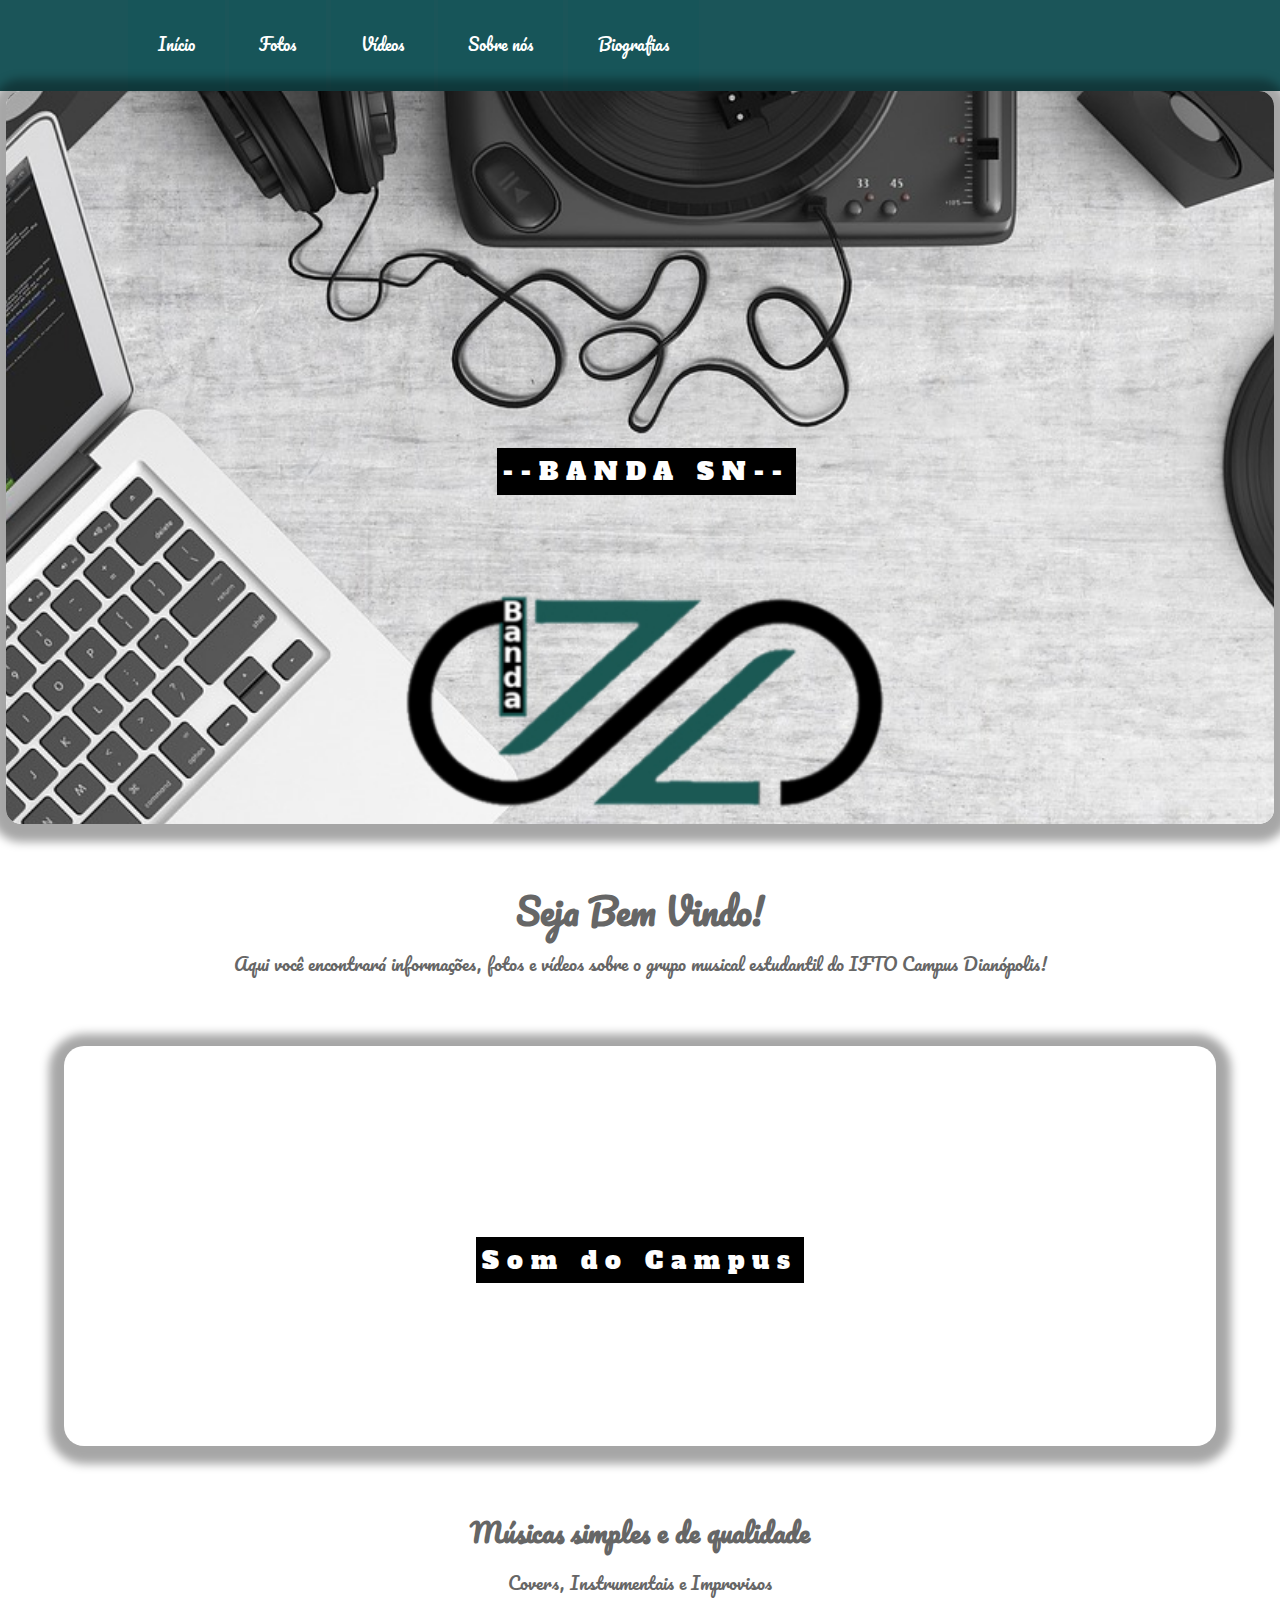
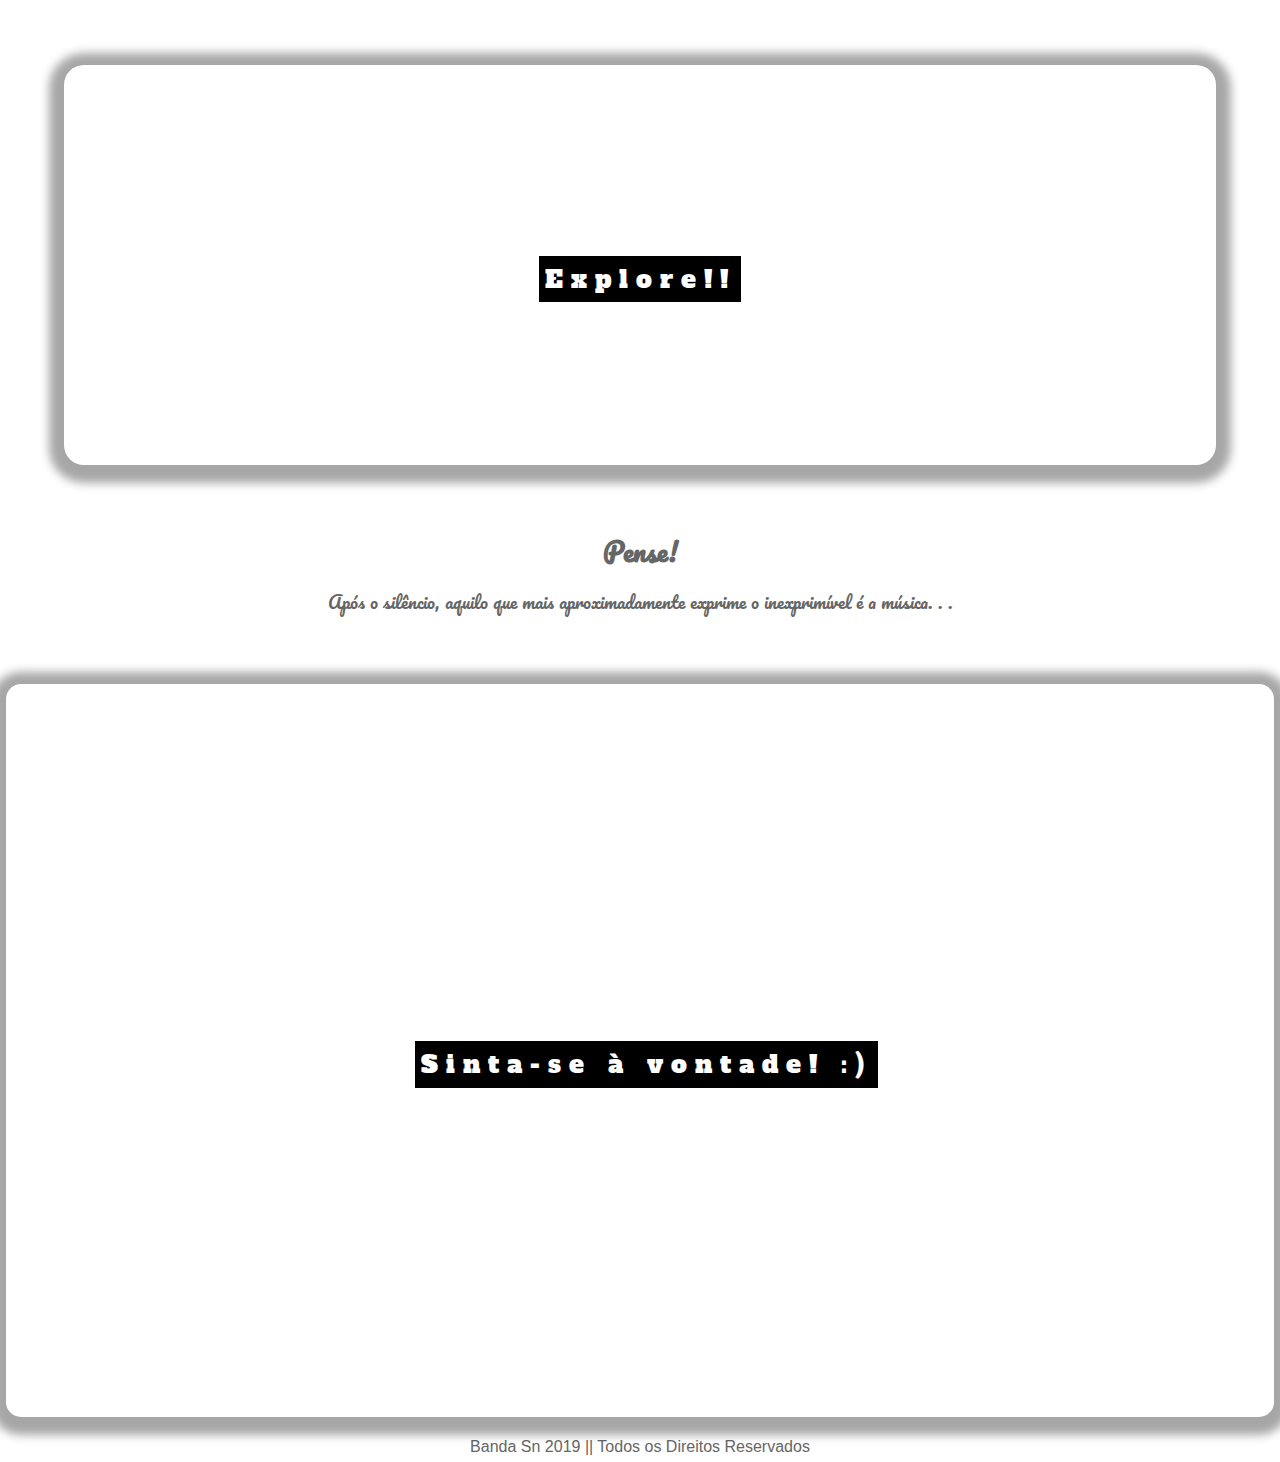
<file: index.html>
<!DOCTYPE html>
<html lang="pt-br">
	<head>
	  	<meta charset="utf-8">
	  	<meta name="viewport" content="width=device-width, initial-scale=1, user-scalable=no">
	  	<meta name="author" content="Yan Telles , Messias Sousa">
	  	<meta name="description" content="Grupo musical do IFTO Campus Dianópolis.">
		<meta name="keywords" content="banda , ifto , música, banda estudantil">
		<link rel="icon" href="assets/img/logoSN.png">
	  	<title>Banda SN</title>
	  	<link rel="stylesheet" href="assets/css/style.css">
	  	<link rel="stylesheet" href="assets/css/all.css">
	</head>


	<body>

		<nav>
			<div class="toggle">
                <i class="fas fa-bars menu"></i>
			</div>
			<ul class="hidden-menu">
				<li><a href="index.html">Início</a></li>
				<li><a href="fotos.html">Fotos</a></li>
				<li><a href="videos.html">Vídeos</a></li>
				<li><a href="sobre.html">Sobre nós</a></li>
				<li><a href="biografia.html">Biografias</a></li>
			</ul>
		</nav>
<!------------------------------------------------------------------------------------------------------------->
		
		<div class="pimg1">
			<div class="ptext">
				<span class="border trans">
					--BANDA SN--
				</span>
			</div>
		</div>

		<section class="section section-light">
		    <h1>Seja Bem Vindo!</h1>
			    <p>
			      Aqui você encontrará informações, fotos e vídeos sobre o grupo musical estudantil do IFTO Campus Dianópolis!
			    </p>
		</section>

		<div class="pimg2">
		    <div class="ptext">
			    <span class="border trans">
			        Som do Campus
			    </span>
		    </div>
		</div>

		<section class="section section-light">
			<h2>Músicas simples e de qualidade</h2>
			<p> Covers, Instrumentais e Improvisos</p>
		</section>

		<div class="pimg3">
		    <div class="ptext">
			    <span class="border trans">
			        Explore!!
			    </span>
		    </div>
		</div>

		<section class="section section-light">
			<h2>Pense!</h2>
			<p>Após o silêncio, aquilo que mais aproximadamente
			 exprime o inexprimível é a música. . .</p>
		</section>

		<div class="pimg1">
		    <div class="ptext">
		    	<span class="border">
		        	Sinta-se à vontade! :)
		      	</span>
		    </div>
		</div>

	  	<footer>
			<p>Banda Sn 2019 || Todos os Direitos Reservados<p>
	  	</footer>
	</body>
	<script src="assets/js/script.js"></script>
</html>
</file>
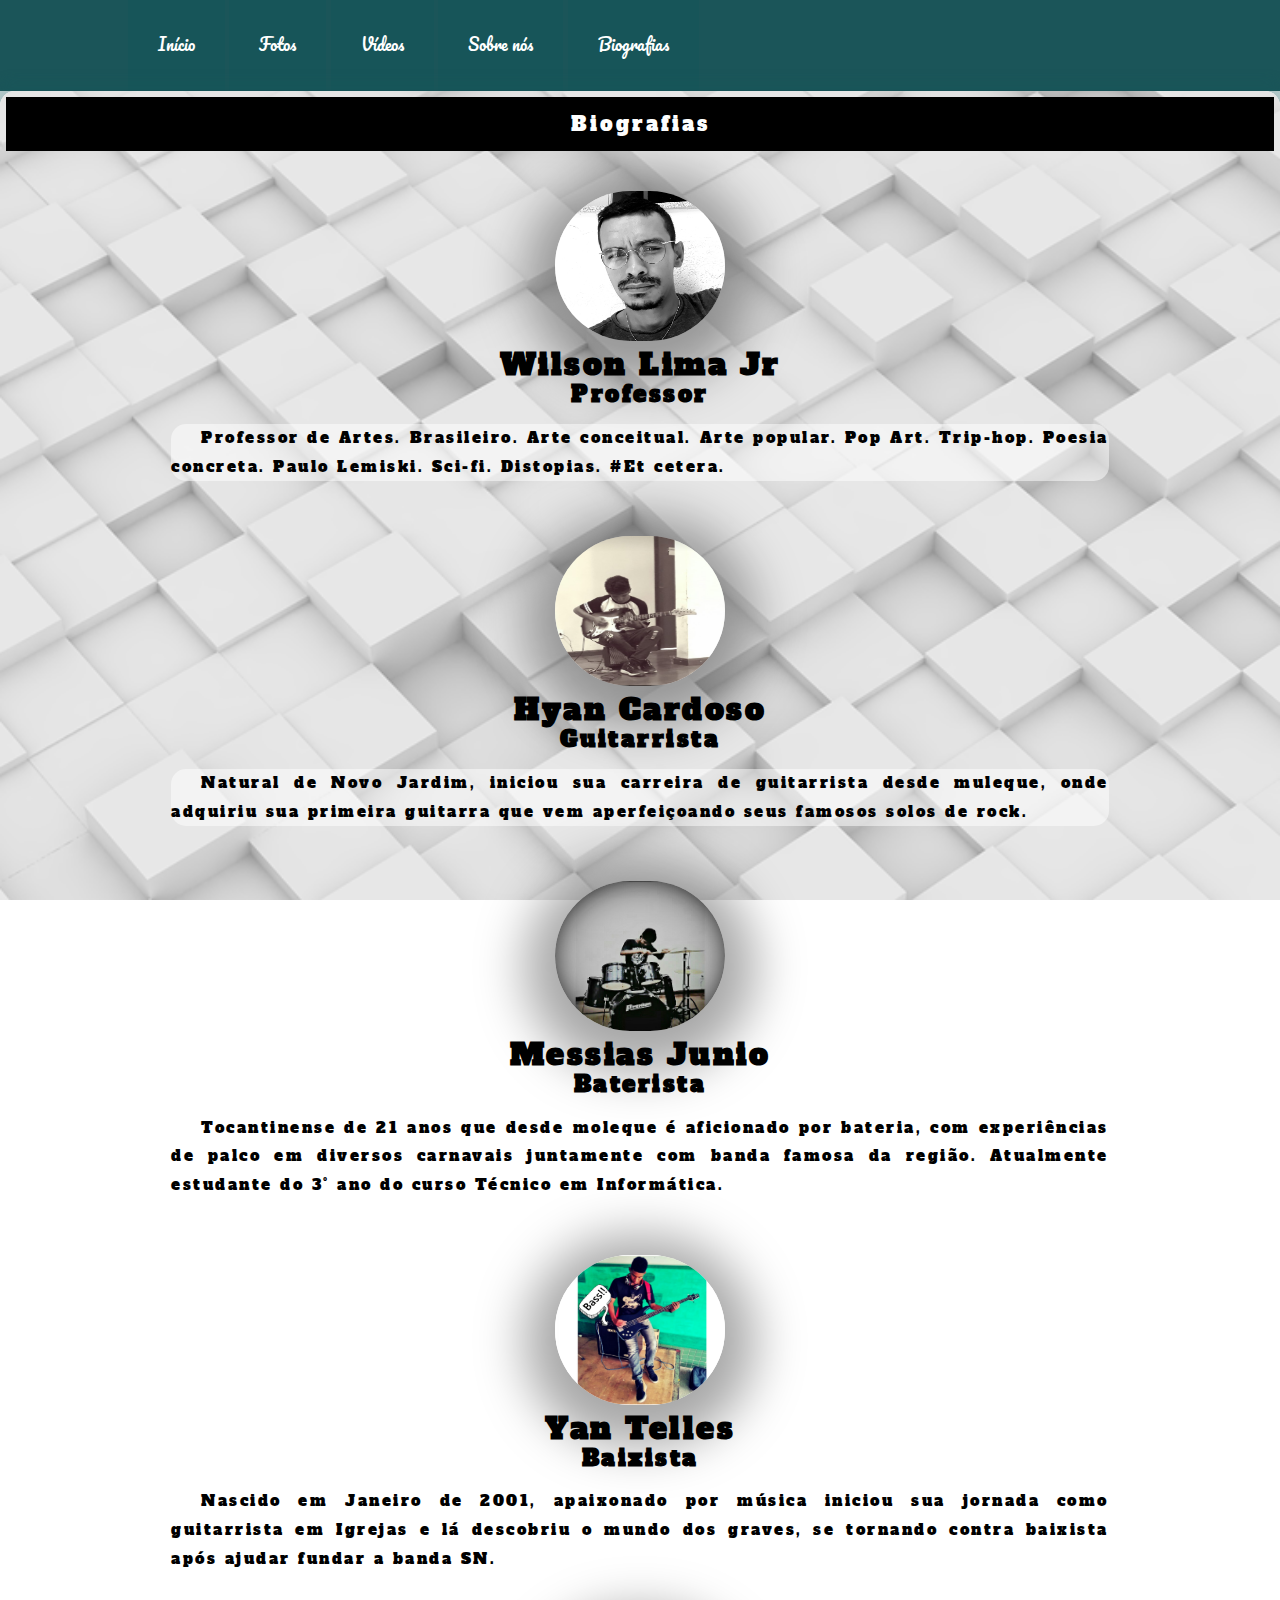
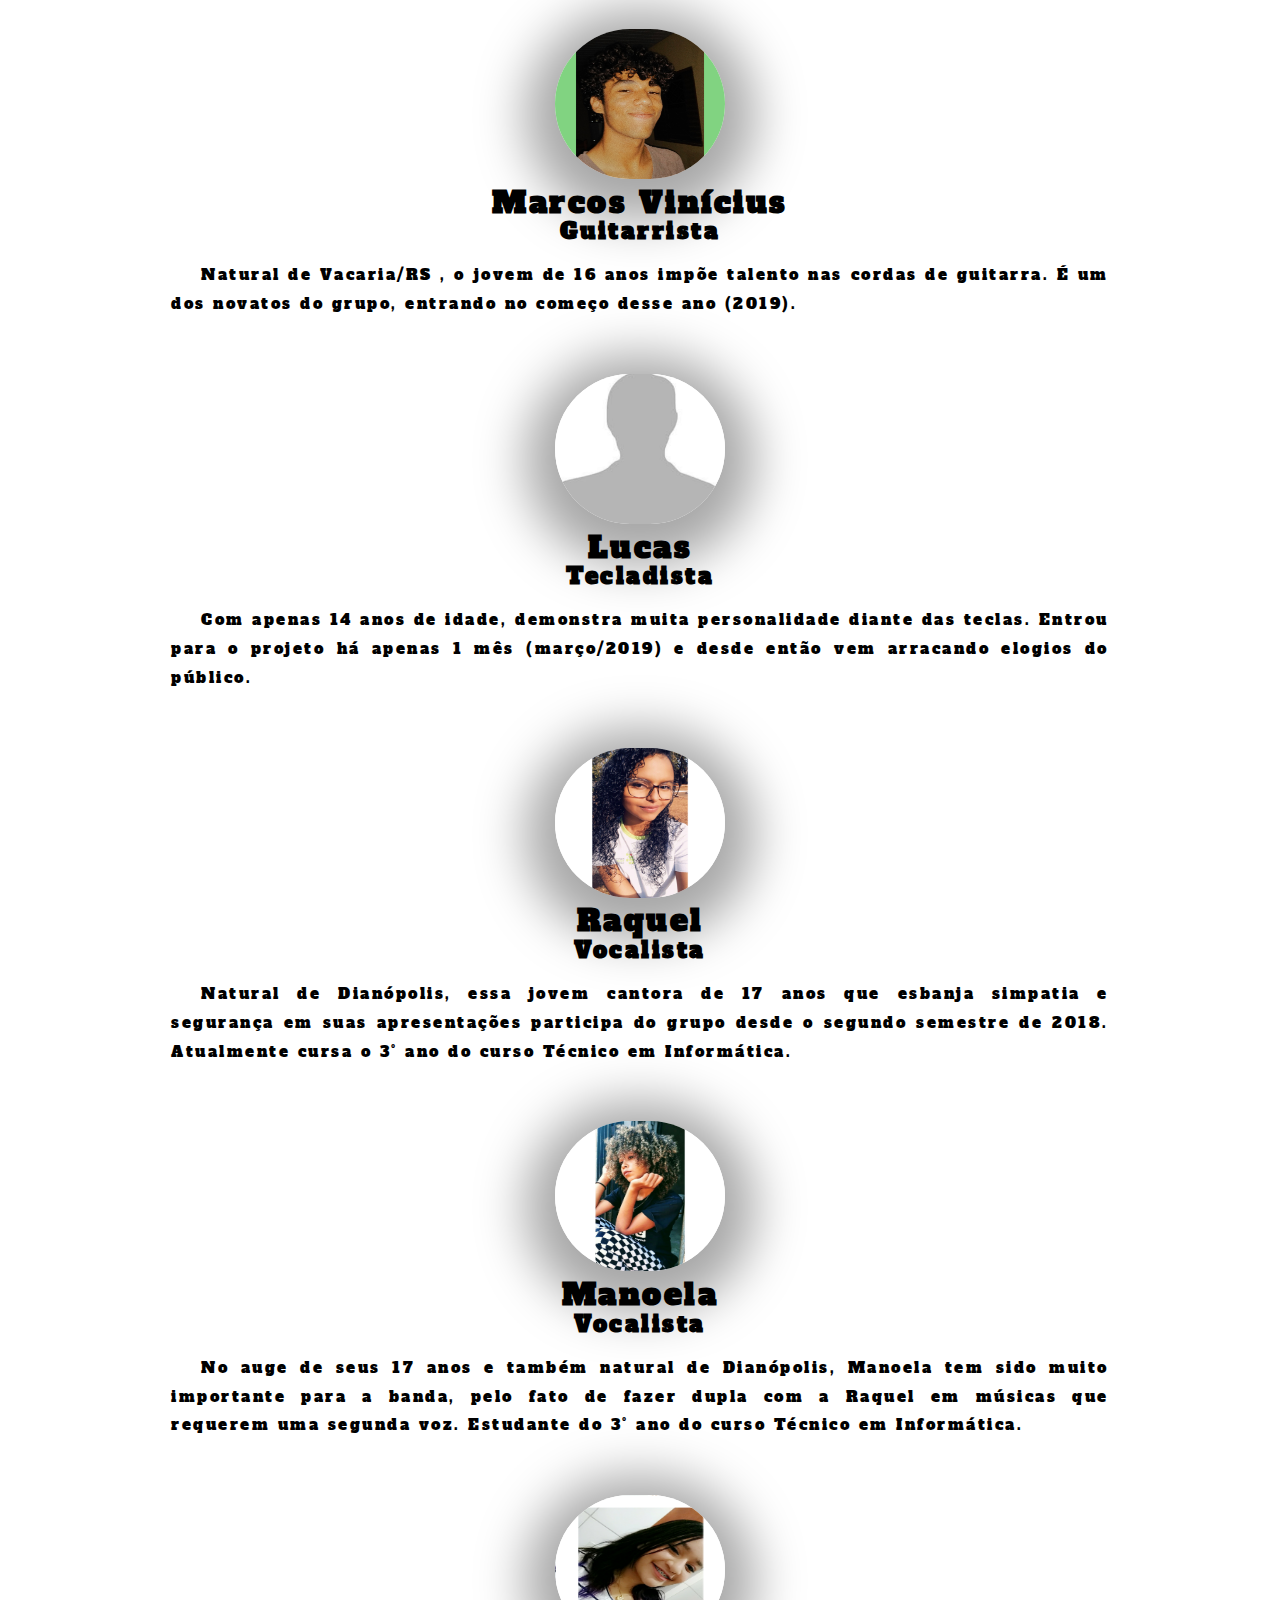
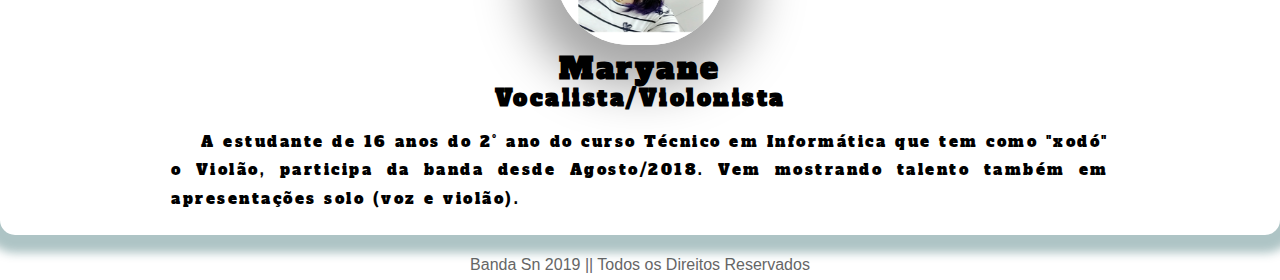
<file: biografia.html>
<!DOCTYPE html>
<html lang="pt-br">
	<head>
	  	<meta charset="utf-8">
	  	<meta name="viewport" content="width=device-width, initial-scale=1, user-scalable=no">
	  	<meta name="author" content="Yan Telles , Messias Sousa">
	  	<meta name="description" content="Grupo musical do IFTO Campus Dianópolis.">
		<meta name="keywords" content="banda , ifto , música, banda estudantil">
		<link rel="icon" href="assets/img/logoSN.png">
	  	<title>Banda SN</title>
	  	<link rel="stylesheet" href="assets/css/biografia.css">
	  	<link rel="stylesheet" href="assets/css/all.css">
    </head>
    <body>
        <nav>
			<div class="toggle">
                <i class="fas fa-bars menu"></i>
			</div>
			<ul class="hidden-menu">
				<li><a href="index.html">Início</a></li>
				<li><a href="fotos.html">Fotos</a></li>
				<li><a href="videos.html">Vídeos</a></li>
				<li><a href="sobre.html">Sobre nós</a></li>
				<li><a href="biografia.html">Biografias</a></li>
			</ul>
		</nav>

        <div class="pimg1">
			<div class="ptext">
				<span class="border trans">
					Biografias
                </span>
				
				<div class="ptext_bio" >
		<!--------------------------------------Wilsom-------------------------------------------------->

					<img  src="assets/img/wilson.jpg" >

					<h1>
						Wilson Lima Jr
					</h1>

					<h2>
						Professor
					</h2>

					<p>
						 Professor de Artes. Brasileiro. Arte conceitual. Arte popular. Pop Art. Trip-hop. 
						 Poesia concreta. Paulo Lemiski. Sci-fi. Distopias. #Et cetera.  
					</p>



		<!--------------------------------------Hyan-------------------------------------------------->

					<img  src="assets/img/hyan.jpg" >

					<h1>
						Hyan Cardoso
					</h1>

					<h2>
						Guitarrista
					</h2>

					<p>
						Natural de Novo Jardim, iniciou sua carreira de guitarrista desde muleque,
						onde adquiriu sua primeira guitarra que vem aperfeiçoando seus famosos 
						solos de rock. 
					</p>
		<!--------------------------------------Messias-------------------------------------------------->
				    <img  src="assets/img/messias.jpg" >
					<h1>
						Messias Junio
					</h1>

					<h2>
						Baterista
					</h2>
					
					<p>
						 Tocantinense de 21 anos que desde moleque é aficionado por bateria, com
						 experiências de palco em diversos carnavais juntamente com banda famosa
						 da região. Atualmente estudante
						 do 3° ano do curso Técnico em Informática. 
					</p>
		<!--------------------------------------Yan-------------------------------------------------->
					<img  src="assets/img/yan.jpg" >

					<h1>
						Yan Telles
					</h1>

					 <h2>
						 Baixista
					</h2>

					<p>
			     		 Nascido em Janeiro de 2001, apaixonado por música iniciou sua jornada como
			     		 guitarrista em Igrejas e lá descobriu o mundo dos graves, se tornando contra
			     		 baixista após ajudar fundar a banda SN.
				    </p>   
        <!--------------------------------------Marcos------------------------------------------------>
				    <img src="assets/img/marcos.jpg" >
				    <h1>
						Marcos Vinícius
					</h1>

					 <h2>
						 Guitarrista
					</h2>

					<p>
			     		 Natural de Vacaria/RS , o jovem de 16 anos impõe talento nas cordas 
			     		 de guitarra. É um dos novatos do grupo, 
			     		 entrando no começo desse ano (2019). 
				    </p>   
		<!---------------------------------------Lucas------------------------------------------------------>

			    	<img src="assets/img/lucas.jpg" >
			    	 <h1>
						Lucas
					</h1>

					 <h2>
						 Tecladista
					</h2>

					<p>
			     		 Com apenas 14 anos de idade, demonstra muita personalidade diante das teclas.
			     		 Entrou para o projeto há apenas 1 mês (março/2019) e desde então vem arracando 
			     		 elogios do público. 
				    </p>   
		<!---------------------------------------Raquel------------------------------------------------------>	
		
					<img src="assets/img/raquel.jpg" >
					 <h1>
					 	Raquel
					</h1>

					<h2>
						Vocalista
				   </h2>

				    <p>
				    	Natural de Dianópolis, essa jovem cantora de 17 anos que esbanja simpatia e segurança 
				    	em suas apresentações participa do grupo desde o segundo semestre de 2018. Atualmente
				    	cursa o 3° ano do curso Técnico em Informática.
				   </p>
        <!---------------------------------------Manoela----------------------------------------------------->

                   <img src="assets/img/manoela.jpg" >
					 <h1>
					 	Manoela
					</h1>

					<h2>
						Vocalista
				   </h2>

				    <p>
				    	No auge de seus 17 anos e também natural de Dianópolis, Manoela tem sido muito importante
				    	para a banda, pelo fato de fazer dupla com a Raquel em músicas que requerem uma segunda
				    	voz. Estudante do 3° ano do curso Técnico em Informática.
				   </p>
        <!--------------------------------------Maryane------------------------------------------------------>

        		   <img src="assets/img/mary.png" >
					 <h1>
					 	Maryane
					</h1>

					<h2>
						Vocalista/Violonista
				   </h2>

				    <p>
				    	A estudante de 16 anos do 2° ano do curso Técnico em Informática que tem como "xodó" o Violão,
				        participa da banda desde Agosto/2018. Vem mostrando talento também em apresentações solo
				        (voz e violão).
        <!----------------------------------------------------------------------------------------------------->
				   </p>  
                </div>
			</div>
        </div>  
        <script src="assets/js/script.js"></script>

        <footer>
			<p>Banda Sn 2019 || Todos os Direitos Reservados<p>
	  	</footer>
	  	
    </body>
</html>
</file>
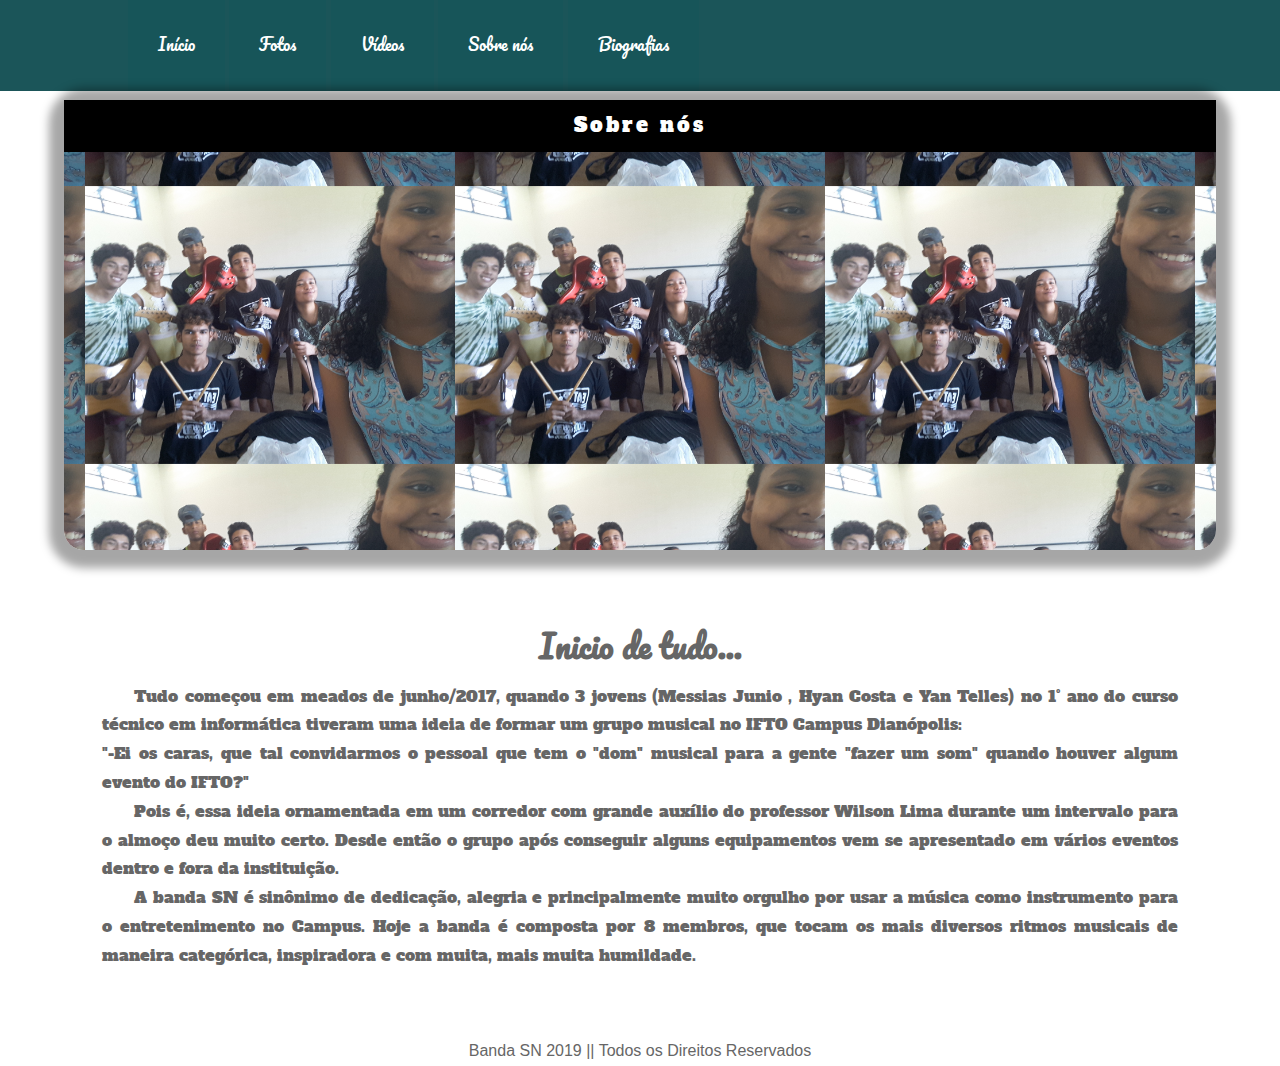
<file: sobre.html>
<!DOCTYPE html>
<html lang="pt-br">
	<head>
	  	<meta charset="utf-8">
	  	<meta name="viewport" content="width=device-width, initial-scale=1, user-scalable=no">
	  	<meta name="author" content="Yan Telles , Messias Sousa">
	  	<meta name="description" content="Grupo musical do IFTO Campus Dianópolis.">
		<meta name="keywords" content="banda , ifto , música, banda estudantil">
		<link rel="icon" href="assets/img/logoSN.png">
	  	<title>Banda SN</title>
	  	<link rel="stylesheet" href="assets/css/sobre.css">
	  	<link rel="stylesheet" href="assets/css/all.css">
    </head>
    <body>
        <nav>
			<div class="toggle">
                <i class="fas fa-bars menu"></i>
			</div>
			<ul class="hidden-menu">
				<li><a href="index.html">Início</a></li>
				<li><a href="fotos.html">Fotos</a></li>
				<li><a href="videos.html">Vídeos</a></li>
				<li><a href="sobre.html">Sobre nós</a></li>
				<li><a href="biografia.html">Biografias</a></li>
			</ul>
		</nav>
<!------------------------------------------------------------------------------------------------------------------>
        <div class="pimg1">
			<div class="ptext">
				<span class="border trans">
					Sobre nós
                </span>
			</div>
		</div>

		<section class="description">
			<h1>Inicio de tudo...</h1>

			<p> 
				Tudo começou em meados de junho/2017, quando 3 jovens (Messias Junio , Hyan Costa e Yan Telles) no 1° ano do curso técnico em informática
				tiveram uma ideia de formar um grupo musical no IFTO Campus Dianópolis: <br>
				"-Ei os caras, que tal convidarmos o pessoal que tem o "dom" musical para a gente "fazer um som" quando houver algum evento do IFTO?"
			</p>
			<p>
		      	Pois é, essa ideia ornamentada em um corredor com grande auxílio do professor Wilson Lima durante um intervalo para o almoço deu muito certo.
		   		Desde então o grupo após conseguir alguns equipamentos vem se apresentado em vários eventos dentro e fora da instituição.
			</p>
			<P>
		    	A banda SN é sinônimo de dedicação, alegria e principalmente muito orgulho por usar a música como instrumento para o entretenimento no Campus. 
		    	Hoje a banda é composta por 8 membros, que tocam os mais diversos ritmos musicais de maneira categórica, inspiradora e com muita, mais muita humildade.
		    </p>
		</section>

        <script src="assets/js/script.js"></script>
        <footer class="footer">
			<p class="p">Banda SN 2019 || Todos os Direitos Reservados<p>
	  	</footer>
    </body>
</html>
</file>
<file: assets/css/style.css>
@font-face{
    font-family: Pacifico;
    src: url(../fonts/Pacifico/Pacifico-Regular.ttf);
  }
@font-face{
    font-family: Alfa_Slab_One;
    src: url(../fonts/Alfa_Slab_One/AlfaSlabOne-Regular.ttf);
  }
  
  
  body, html{
    height:100%;
    margin:0;
    font-size:16px;
    font-family:"Lato", sans-serif;
    font-weight:400;
    line-height:1.8em;
    color:#666;
    align-items: center;
  }
  
  nav{
    width: 100%;
    background: rgb(27, 85, 89);
    position: relative;
  }
  
  ul{
    width: 80%;
    margin: 0 auto;
    padding: 0;
    transition: 0.5s top ease;
  }
  
  ul li{
    list-style: none;
    display: inline-block;
    padding: 30px;
    transition: 3s ease;
    background-color: rgb(23, 85, 89); 
  }
  
  ul li:hover{
    background: black;
    border-color: white;
  }
  
  ul li a{
    font-family: Pacifico;
    color: white;
    text-decoration: none;
  }
  
  .toggle{
    width: 100%;
    padding: 10px 20px;
    background: #000;
    text-align: right;
    box-sizing: border-box;
    color: #fff;
    font-size: 20px;
    display: none;
  }
  
  @media(max-width: 730px){
    .toggle{
      display: block;
    }
  
    ul{
      width: 100%;
    }
  
    ul li{
      display: block;
      text-align: center;
    }
      
  .hidden-menu {
    position: absolute;
    top: -450px;
  }
  }
.pimg1, .pimg2, .pimg3, .pimg4{
  position:relative;
  background-position:center;
  background-size:cover;
  background-repeat:no-repeat;
  background-attachment:fixed;
}

.pimg1{
  background-image:url(../img/image1.jpg);
  width: 98%;
  min-height:80%;
  padding: .5%;
  box-shadow: 0 3px 10px 15px rgba(0, 0, 0, 0.35);
  border-radius: 15px; 
  margin: 0 auto;
}

.pimg2{
  background-image:url(../img/image2.jpg);
  min-height:400px;
  box-shadow: 0 3px 10px 15px rgba(0, 0, 0, 0.35);
  border-radius: 20px;
  width: 90%;
  margin: 0 auto;
}

.pimg3{
  background-image:url(../img/image3.jpg);
  min-height:400px;
  border-radius: 20px;
  box-shadow: 0 3px 10px 15px rgba(0, 0, 0, 0.35);
  width: 90%;
  margin: 0 auto;
}

.section{
  text-align: center;
  padding:50px 80px;
  overflow: hidden;
}

.section-light{
  font-family: Pacifico;
  color:#666;
  font-size: 110%;
}

.ptext{
  font-family:  Alfa_Slab_One;
  position: absolute;
  top:50%;
  width:100%;
  text-align:center;
  color:#000;
  font-size: 25px;
  letter-spacing:8px;
}

.ptext .border{
  background-color: black;
  color: #fff;
  padding: .5%;
}

.ptext .border .trans{
  background-color:transparent;
}

div div a{
  color: rgb(25, 85, 89);
}

footer{
  text-align: center;
}

@media(max-width:0px){
  .pimg1, .pimg2, .pimg3{
    background-attachment:scroll;
  }
}
</file>
<file: assets/css/all.css>
.fa,
.fas,
.far,
.fal,
.fab {
  -moz-osx-font-smoothing: grayscale;
  -webkit-font-smoothing: antialiased;
  display: inline-block;
  font-style: normal;
  font-variant: normal;
  text-rendering: auto;
  line-height: 1; }

.fa-lg {
  font-size: 1.33333em;
  line-height: 0.75em;
  vertical-align: -.0667em; }

.fa-xs {
  font-size: .75em; }

.fa-sm {
  font-size: .875em; }

.fa-1x {
  font-size: 1em; }

.fa-2x {
  font-size: 2em; }

.fa-3x {
  font-size: 3em; }

.fa-4x {
  font-size: 4em; }

.fa-5x {
  font-size: 5em; }

.fa-6x {
  font-size: 6em; }

.fa-7x {
  font-size: 7em; }

.fa-8x {
  font-size: 8em; }

.fa-9x {
  font-size: 9em; }

.fa-10x {
  font-size: 10em; }

.fa-fw {
  text-align: center;
  width: 1.25em; }

.fa-ul {
  list-style-type: none;
  margin-left: 2.5em;
  padding-left: 0; }
  .fa-ul > li {
    position: relative; }

.fa-li {
  left: -2em;
  position: absolute;
  text-align: center;
  width: 2em;
  line-height: inherit; }

.fa-border {
  border: solid 0.08em #eee;
  border-radius: .1em;
  padding: .2em .25em .15em; }

.fa-pull-left {
  float: left; }

.fa-pull-right {
  float: right; }

.fa.fa-pull-left,
.fas.fa-pull-left,
.far.fa-pull-left,
.fal.fa-pull-left,
.fab.fa-pull-left {
  margin-right: .3em; }

.fa.fa-pull-right,
.fas.fa-pull-right,
.far.fa-pull-right,
.fal.fa-pull-right,
.fab.fa-pull-right {
  margin-left: .3em; }

.fa-spin {
  -webkit-animation: fa-spin 2s infinite linear;
          animation: fa-spin 2s infinite linear; }

.fa-pulse {
  -webkit-animation: fa-spin 1s infinite steps(8);
          animation: fa-spin 1s infinite steps(8); }

@-webkit-keyframes fa-spin {
  0% {
    -webkit-transform: rotate(0deg);
            transform: rotate(0deg); }
  100% {
    -webkit-transform: rotate(360deg);
            transform: rotate(360deg); } }

@keyframes fa-spin {
  0% {
    -webkit-transform: rotate(0deg);
            transform: rotate(0deg); }
  100% {
    -webkit-transform: rotate(360deg);
            transform: rotate(360deg); } }

.fa-rotate-90 {
  -ms-filter: "progid:DXImageTransform.Microsoft.BasicImage(rotation=1)";
  -webkit-transform: rotate(90deg);
          transform: rotate(90deg); }

.fa-rotate-180 {
  -ms-filter: "progid:DXImageTransform.Microsoft.BasicImage(rotation=2)";
  -webkit-transform: rotate(180deg);
          transform: rotate(180deg); }

.fa-rotate-270 {
  -ms-filter: "progid:DXImageTransform.Microsoft.BasicImage(rotation=3)";
  -webkit-transform: rotate(270deg);
          transform: rotate(270deg); }

.fa-flip-horizontal {
  -ms-filter: "progid:DXImageTransform.Microsoft.BasicImage(rotation=0, mirror=1)";
  -webkit-transform: scale(-1, 1);
          transform: scale(-1, 1); }

.fa-flip-vertical {
  -ms-filter: "progid:DXImageTransform.Microsoft.BasicImage(rotation=2, mirror=1)";
  -webkit-transform: scale(1, -1);
          transform: scale(1, -1); }

.fa-flip-both, .fa-flip-horizontal.fa-flip-vertical {
  -ms-filter: "progid:DXImageTransform.Microsoft.BasicImage(rotation=2, mirror=1)";
  -webkit-transform: scale(-1, -1);
          transform: scale(-1, -1); }

:root .fa-rotate-90,
:root .fa-rotate-180,
:root .fa-rotate-270,
:root .fa-flip-horizontal,
:root .fa-flip-vertical,
:root .fa-flip-both {
  -webkit-filter: none;
          filter: none; }

.fa-stack {
  display: inline-block;
  height: 2em;
  line-height: 2em;
  position: relative;
  vertical-align: middle;
  width: 2.5em; }

.fa-stack-1x,
.fa-stack-2x {
  left: 0;
  position: absolute;
  text-align: center;
  width: 100%; }

.fa-stack-1x {
  line-height: inherit; }

.fa-stack-2x {
  font-size: 2em; }

.fa-inverse {
  color: #fff; }

/* Font Awesome uses the Unicode Private Use Area (PUA) to ensure screen
readers do not read off random characters that represent icons */
.fa-500px:before {
  content: "\f26e"; }

.fa-accessible-icon:before {
  content: "\f368"; }

.fa-accusoft:before {
  content: "\f369"; }

.fa-acquisitions-incorporated:before {
  content: "\f6af"; }

.fa-ad:before {
  content: "\f641"; }

.fa-address-book:before {
  content: "\f2b9"; }

.fa-address-card:before {
  content: "\f2bb"; }

.fa-adjust:before {
  content: "\f042"; }

.fa-adn:before {
  content: "\f170"; }

.fa-adobe:before {
  content: "\f778"; }

.fa-adversal:before {
  content: "\f36a"; }

.fa-affiliatetheme:before {
  content: "\f36b"; }

.fa-air-freshener:before {
  content: "\f5d0"; }

.fa-algolia:before {
  content: "\f36c"; }

.fa-align-center:before {
  content: "\f037"; }

.fa-align-justify:before {
  content: "\f039"; }

.fa-align-left:before {
  content: "\f036"; }

.fa-align-right:before {
  content: "\f038"; }

.fa-alipay:before {
  content: "\f642"; }

.fa-allergies:before {
  content: "\f461"; }

.fa-amazon:before {
  content: "\f270"; }

.fa-amazon-pay:before {
  content: "\f42c"; }

.fa-ambulance:before {
  content: "\f0f9"; }

.fa-american-sign-language-interpreting:before {
  content: "\f2a3"; }

.fa-amilia:before {
  content: "\f36d"; }

.fa-anchor:before {
  content: "\f13d"; }

.fa-android:before {
  content: "\f17b"; }

.fa-angellist:before {
  content: "\f209"; }

.fa-angle-double-down:before {
  content: "\f103"; }

.fa-angle-double-left:before {
  content: "\f100"; }

.fa-angle-double-right:before {
  content: "\f101"; }

.fa-angle-double-up:before {
  content: "\f102"; }

.fa-angle-down:before {
  content: "\f107"; }

.fa-angle-left:before {
  content: "\f104"; }

.fa-angle-right:before {
  content: "\f105"; }

.fa-angle-up:before {
  content: "\f106"; }

.fa-angry:before {
  content: "\f556"; }

.fa-angrycreative:before {
  content: "\f36e"; }

.fa-angular:before {
  content: "\f420"; }

.fa-ankh:before {
  content: "\f644"; }

.fa-app-store:before {
  content: "\f36f"; }

.fa-app-store-ios:before {
  content: "\f370"; }

.fa-apper:before {
  content: "\f371"; }

.fa-apple:before {
  content: "\f179"; }

.fa-apple-alt:before {
  content: "\f5d1"; }

.fa-apple-pay:before {
  content: "\f415"; }

.fa-archive:before {
  content: "\f187"; }

.fa-archway:before {
  content: "\f557"; }

.fa-arrow-alt-circle-down:before {
  content: "\f358"; }

.fa-arrow-alt-circle-left:before {
  content: "\f359"; }

.fa-arrow-alt-circle-right:before {
  content: "\f35a"; }

.fa-arrow-alt-circle-up:before {
  content: "\f35b"; }

.fa-arrow-circle-down:before {
  content: "\f0ab"; }

.fa-arrow-circle-left:before {
  content: "\f0a8"; }

.fa-arrow-circle-right:before {
  content: "\f0a9"; }

.fa-arrow-circle-up:before {
  content: "\f0aa"; }

.fa-arrow-down:before {
  content: "\f063"; }

.fa-arrow-left:before {
  content: "\f060"; }

.fa-arrow-right:before {
  content: "\f061"; }

.fa-arrow-up:before {
  content: "\f062"; }

.fa-arrows-alt:before {
  content: "\f0b2"; }

.fa-arrows-alt-h:before {
  content: "\f337"; }

.fa-arrows-alt-v:before {
  content: "\f338"; }

.fa-artstation:before {
  content: "\f77a"; }

.fa-assistive-listening-systems:before {
  content: "\f2a2"; }

.fa-asterisk:before {
  content: "\f069"; }

.fa-asymmetrik:before {
  content: "\f372"; }

.fa-at:before {
  content: "\f1fa"; }

.fa-atlas:before {
  content: "\f558"; }

.fa-atlassian:before {
  content: "\f77b"; }

.fa-atom:before {
  content: "\f5d2"; }

.fa-audible:before {
  content: "\f373"; }

.fa-audio-description:before {
  content: "\f29e"; }

.fa-autoprefixer:before {
  content: "\f41c"; }

.fa-avianex:before {
  content: "\f374"; }

.fa-aviato:before {
  content: "\f421"; }

.fa-award:before {
  content: "\f559"; }

.fa-aws:before {
  content: "\f375"; }

.fa-baby:before {
  content: "\f77c"; }

.fa-baby-carriage:before {
  content: "\f77d"; }

.fa-backspace:before {
  content: "\f55a"; }

.fa-backward:before {
  content: "\f04a"; }

.fa-bacon:before {
  content: "\f7e5"; }

.fa-balance-scale:before {
  content: "\f24e"; }

.fa-ban:before {
  content: "\f05e"; }

.fa-band-aid:before {
  content: "\f462"; }

.fa-bandcamp:before {
  content: "\f2d5"; }

.fa-barcode:before {
  content: "\f02a"; }

.fa-bars:before {
  content: "\f0c9"; }

.fa-baseball-ball:before {
  content: "\f433"; }

.fa-basketball-ball:before {
  content: "\f434"; }

.fa-bath:before {
  content: "\f2cd"; }

.fa-battery-empty:before {
  content: "\f244"; }

.fa-battery-full:before {
  content: "\f240"; }

.fa-battery-half:before {
  content: "\f242"; }

.fa-battery-quarter:before {
  content: "\f243"; }

.fa-battery-three-quarters:before {
  content: "\f241"; }

.fa-bed:before {
  content: "\f236"; }

.fa-beer:before {
  content: "\f0fc"; }

.fa-behance:before {
  content: "\f1b4"; }

.fa-behance-square:before {
  content: "\f1b5"; }

.fa-bell:before {
  content: "\f0f3"; }

.fa-bell-slash:before {
  content: "\f1f6"; }

.fa-bezier-curve:before {
  content: "\f55b"; }

.fa-bible:before {
  content: "\f647"; }

.fa-bicycle:before {
  content: "\f206"; }

.fa-bimobject:before {
  content: "\f378"; }

.fa-binoculars:before {
  content: "\f1e5"; }

.fa-biohazard:before {
  content: "\f780"; }

.fa-birthday-cake:before {
  content: "\f1fd"; }

.fa-bitbucket:before {
  content: "\f171"; }

.fa-bitcoin:before {
  content: "\f379"; }

.fa-bity:before {
  content: "\f37a"; }

.fa-black-tie:before {
  content: "\f27e"; }

.fa-blackberry:before {
  content: "\f37b"; }

.fa-blender:before {
  content: "\f517"; }

.fa-blender-phone:before {
  content: "\f6b6"; }

.fa-blind:before {
  content: "\f29d"; }

.fa-blog:before {
  content: "\f781"; }

.fa-blogger:before {
  content: "\f37c"; }

.fa-blogger-b:before {
  content: "\f37d"; }

.fa-bluetooth:before {
  content: "\f293"; }

.fa-bluetooth-b:before {
  content: "\f294"; }

.fa-bold:before {
  content: "\f032"; }

.fa-bolt:before {
  content: "\f0e7"; }

.fa-bomb:before {
  content: "\f1e2"; }

.fa-bone:before {
  content: "\f5d7"; }

.fa-bong:before {
  content: "\f55c"; }

.fa-book:before {
  content: "\f02d"; }

.fa-book-dead:before {
  content: "\f6b7"; }

.fa-book-medical:before {
  content: "\f7e6"; }

.fa-book-open:before {
  content: "\f518"; }

.fa-book-reader:before {
  content: "\f5da"; }

.fa-bookmark:before {
  content: "\f02e"; }

.fa-bowling-ball:before {
  content: "\f436"; }

.fa-box:before {
  content: "\f466"; }

.fa-box-open:before {
  content: "\f49e"; }

.fa-boxes:before {
  content: "\f468"; }

.fa-braille:before {
  content: "\f2a1"; }

.fa-brain:before {
  content: "\f5dc"; }

.fa-bread-slice:before {
  content: "\f7ec"; }

.fa-briefcase:before {
  content: "\f0b1"; }

.fa-briefcase-medical:before {
  content: "\f469"; }

.fa-broadcast-tower:before {
  content: "\f519"; }

.fa-broom:before {
  content: "\f51a"; }

.fa-brush:before {
  content: "\f55d"; }

.fa-btc:before {
  content: "\f15a"; }

.fa-bug:before {
  content: "\f188"; }

.fa-building:before {
  content: "\f1ad"; }

.fa-bullhorn:before {
  content: "\f0a1"; }

.fa-bullseye:before {
  content: "\f140"; }

.fa-burn:before {
  content: "\f46a"; }

.fa-buromobelexperte:before {
  content: "\f37f"; }

.fa-bus:before {
  content: "\f207"; }

.fa-bus-alt:before {
  content: "\f55e"; }

.fa-business-time:before {
  content: "\f64a"; }

.fa-buysellads:before {
  content: "\f20d"; }

.fa-calculator:before {
  content: "\f1ec"; }

.fa-calendar:before {
  content: "\f133"; }

.fa-calendar-alt:before {
  content: "\f073"; }

.fa-calendar-check:before {
  content: "\f274"; }

.fa-calendar-day:before {
  content: "\f783"; }

.fa-calendar-minus:before {
  content: "\f272"; }

.fa-calendar-plus:before {
  content: "\f271"; }

.fa-calendar-times:before {
  content: "\f273"; }

.fa-calendar-week:before {
  content: "\f784"; }

.fa-camera:before {
  content: "\f030"; }

.fa-camera-retro:before {
  content: "\f083"; }

.fa-campground:before {
  content: "\f6bb"; }

.fa-canadian-maple-leaf:before {
  content: "\f785"; }

.fa-candy-cane:before {
  content: "\f786"; }

.fa-cannabis:before {
  content: "\f55f"; }

.fa-capsules:before {
  content: "\f46b"; }

.fa-car:before {
  content: "\f1b9"; }

.fa-car-alt:before {
  content: "\f5de"; }

.fa-car-battery:before {
  content: "\f5df"; }

.fa-car-crash:before {
  content: "\f5e1"; }

.fa-car-side:before {
  content: "\f5e4"; }

.fa-caret-down:before {
  content: "\f0d7"; }

.fa-caret-left:before {
  content: "\f0d9"; }

.fa-caret-right:before {
  content: "\f0da"; }

.fa-caret-square-down:before {
  content: "\f150"; }

.fa-caret-square-left:before {
  content: "\f191"; }

.fa-caret-square-right:before {
  content: "\f152"; }

.fa-caret-square-up:before {
  content: "\f151"; }

.fa-caret-up:before {
  content: "\f0d8"; }

.fa-carrot:before {
  content: "\f787"; }

.fa-cart-arrow-down:before {
  content: "\f218"; }

.fa-cart-plus:before {
  content: "\f217"; }

.fa-cash-register:before {
  content: "\f788"; }

.fa-cat:before {
  content: "\f6be"; }

.fa-cc-amazon-pay:before {
  content: "\f42d"; }

.fa-cc-amex:before {
  content: "\f1f3"; }

.fa-cc-apple-pay:before {
  content: "\f416"; }

.fa-cc-diners-club:before {
  content: "\f24c"; }

.fa-cc-discover:before {
  content: "\f1f2"; }

.fa-cc-jcb:before {
  content: "\f24b"; }

.fa-cc-mastercard:before {
  content: "\f1f1"; }

.fa-cc-paypal:before {
  content: "\f1f4"; }

.fa-cc-stripe:before {
  content: "\f1f5"; }

.fa-cc-visa:before {
  content: "\f1f0"; }

.fa-centercode:before {
  content: "\f380"; }

.fa-centos:before {
  content: "\f789"; }

.fa-certificate:before {
  content: "\f0a3"; }

.fa-chair:before {
  content: "\f6c0"; }

.fa-chalkboard:before {
  content: "\f51b"; }

.fa-chalkboard-teacher:before {
  content: "\f51c"; }

.fa-charging-station:before {
  content: "\f5e7"; }

.fa-chart-area:before {
  content: "\f1fe"; }

.fa-chart-bar:before {
  content: "\f080"; }

.fa-chart-line:before {
  content: "\f201"; }

.fa-chart-pie:before {
  content: "\f200"; }

.fa-check:before {
  content: "\f00c"; }

.fa-check-circle:before {
  content: "\f058"; }

.fa-check-double:before {
  content: "\f560"; }

.fa-check-square:before {
  content: "\f14a"; }

.fa-cheese:before {
  content: "\f7ef"; }

.fa-chess:before {
  content: "\f439"; }

.fa-chess-bishop:before {
  content: "\f43a"; }

.fa-chess-board:before {
  content: "\f43c"; }

.fa-chess-king:before {
  content: "\f43f"; }

.fa-chess-knight:before {
  content: "\f441"; }

.fa-chess-pawn:before {
  content: "\f443"; }

.fa-chess-queen:before {
  content: "\f445"; }

.fa-chess-rook:before {
  content: "\f447"; }

.fa-chevron-circle-down:before {
  content: "\f13a"; }

.fa-chevron-circle-left:before {
  content: "\f137"; }

.fa-chevron-circle-right:before {
  content: "\f138"; }

.fa-chevron-circle-up:before {
  content: "\f139"; }

.fa-chevron-down:before {
  content: "\f078"; }

.fa-chevron-left:before {
  content: "\f053"; }

.fa-chevron-right:before {
  content: "\f054"; }

.fa-chevron-up:before {
  content: "\f077"; }

.fa-child:before {
  content: "\f1ae"; }

.fa-chrome:before {
  content: "\f268"; }

.fa-church:before {
  content: "\f51d"; }

.fa-circle:before {
  content: "\f111"; }

.fa-circle-notch:before {
  content: "\f1ce"; }

.fa-city:before {
  content: "\f64f"; }

.fa-clinic-medical:before {
  content: "\f7f2"; }

.fa-clipboard:before {
  content: "\f328"; }

.fa-clipboard-check:before {
  content: "\f46c"; }

.fa-clipboard-list:before {
  content: "\f46d"; }

.fa-clock:before {
  content: "\f017"; }

.fa-clone:before {
  content: "\f24d"; }

.fa-closed-captioning:before {
  content: "\f20a"; }

.fa-cloud:before {
  content: "\f0c2"; }

.fa-cloud-download-alt:before {
  content: "\f381"; }

.fa-cloud-meatball:before {
  content: "\f73b"; }

.fa-cloud-moon:before {
  content: "\f6c3"; }

.fa-cloud-moon-rain:before {
  content: "\f73c"; }

.fa-cloud-rain:before {
  content: "\f73d"; }

.fa-cloud-showers-heavy:before {
  content: "\f740"; }

.fa-cloud-sun:before {
  content: "\f6c4"; }

.fa-cloud-sun-rain:before {
  content: "\f743"; }

.fa-cloud-upload-alt:before {
  content: "\f382"; }

.fa-cloudscale:before {
  content: "\f383"; }

.fa-cloudsmith:before {
  content: "\f384"; }

.fa-cloudversify:before {
  content: "\f385"; }

.fa-cocktail:before {
  content: "\f561"; }

.fa-code:before {
  content: "\f121"; }

.fa-code-branch:before {
  content: "\f126"; }

.fa-codepen:before {
  content: "\f1cb"; }

.fa-codiepie:before {
  content: "\f284"; }

.fa-coffee:before {
  content: "\f0f4"; }

.fa-cog:before {
  content: "\f013"; }

.fa-cogs:before {
  content: "\f085"; }

.fa-coins:before {
  content: "\f51e"; }

.fa-columns:before {
  content: "\f0db"; }

.fa-comment:before {
  content: "\f075"; }

.fa-comment-alt:before {
  content: "\f27a"; }

.fa-comment-dollar:before {
  content: "\f651"; }

.fa-comment-dots:before {
  content: "\f4ad"; }

.fa-comment-medical:before {
  content: "\f7f5"; }

.fa-comment-slash:before {
  content: "\f4b3"; }

.fa-comments:before {
  content: "\f086"; }

.fa-comments-dollar:before {
  content: "\f653"; }

.fa-compact-disc:before {
  content: "\f51f"; }

.fa-compass:before {
  content: "\f14e"; }

.fa-compress:before {
  content: "\f066"; }

.fa-compress-arrows-alt:before {
  content: "\f78c"; }

.fa-concierge-bell:before {
  content: "\f562"; }

.fa-confluence:before {
  content: "\f78d"; }

.fa-connectdevelop:before {
  content: "\f20e"; }

.fa-contao:before {
  content: "\f26d"; }

.fa-cookie:before {
  content: "\f563"; }

.fa-cookie-bite:before {
  content: "\f564"; }

.fa-copy:before {
  content: "\f0c5"; }

.fa-copyright:before {
  content: "\f1f9"; }

.fa-couch:before {
  content: "\f4b8"; }

.fa-cpanel:before {
  content: "\f388"; }

.fa-creative-commons:before {
  content: "\f25e"; }

.fa-creative-commons-by:before {
  content: "\f4e7"; }

.fa-creative-commons-nc:before {
  content: "\f4e8"; }

.fa-creative-commons-nc-eu:before {
  content: "\f4e9"; }

.fa-creative-commons-nc-jp:before {
  content: "\f4ea"; }

.fa-creative-commons-nd:before {
  content: "\f4eb"; }

.fa-creative-commons-pd:before {
  content: "\f4ec"; }

.fa-creative-commons-pd-alt:before {
  content: "\f4ed"; }

.fa-creative-commons-remix:before {
  content: "\f4ee"; }

.fa-creative-commons-sa:before {
  content: "\f4ef"; }

.fa-creative-commons-sampling:before {
  content: "\f4f0"; }

.fa-creative-commons-sampling-plus:before {
  content: "\f4f1"; }

.fa-creative-commons-share:before {
  content: "\f4f2"; }

.fa-creative-commons-zero:before {
  content: "\f4f3"; }

.fa-credit-card:before {
  content: "\f09d"; }

.fa-critical-role:before {
  content: "\f6c9"; }

.fa-crop:before {
  content: "\f125"; }

.fa-crop-alt:before {
  content: "\f565"; }

.fa-cross:before {
  content: "\f654"; }

.fa-crosshairs:before {
  content: "\f05b"; }

.fa-crow:before {
  content: "\f520"; }

.fa-crown:before {
  content: "\f521"; }

.fa-crutch:before {
  content: "\f7f7"; }

.fa-css3:before {
  content: "\f13c"; }

.fa-css3-alt:before {
  content: "\f38b"; }

.fa-cube:before {
  content: "\f1b2"; }

.fa-cubes:before {
  content: "\f1b3"; }

.fa-cut:before {
  content: "\f0c4"; }

.fa-cuttlefish:before {
  content: "\f38c"; }

.fa-d-and-d:before {
  content: "\f38d"; }

.fa-d-and-d-beyond:before {
  content: "\f6ca"; }

.fa-dashcube:before {
  content: "\f210"; }

.fa-database:before {
  content: "\f1c0"; }

.fa-deaf:before {
  content: "\f2a4"; }

.fa-delicious:before {
  content: "\f1a5"; }

.fa-democrat:before {
  content: "\f747"; }

.fa-deploydog:before {
  content: "\f38e"; }

.fa-deskpro:before {
  content: "\f38f"; }

.fa-desktop:before {
  content: "\f108"; }

.fa-dev:before {
  content: "\f6cc"; }

.fa-deviantart:before {
  content: "\f1bd"; }

.fa-dharmachakra:before {
  content: "\f655"; }

.fa-dhl:before {
  content: "\f790"; }

.fa-diagnoses:before {
  content: "\f470"; }

.fa-diaspora:before {
  content: "\f791"; }

.fa-dice:before {
  content: "\f522"; }

.fa-dice-d20:before {
  content: "\f6cf"; }

.fa-dice-d6:before {
  content: "\f6d1"; }

.fa-dice-five:before {
  content: "\f523"; }

.fa-dice-four:before {
  content: "\f524"; }

.fa-dice-one:before {
  content: "\f525"; }

.fa-dice-six:before {
  content: "\f526"; }

.fa-dice-three:before {
  content: "\f527"; }

.fa-dice-two:before {
  content: "\f528"; }

.fa-digg:before {
  content: "\f1a6"; }

.fa-digital-ocean:before {
  content: "\f391"; }

.fa-digital-tachograph:before {
  content: "\f566"; }

.fa-directions:before {
  content: "\f5eb"; }

.fa-discord:before {
  content: "\f392"; }

.fa-discourse:before {
  content: "\f393"; }

.fa-divide:before {
  content: "\f529"; }

.fa-dizzy:before {
  content: "\f567"; }

.fa-dna:before {
  content: "\f471"; }

.fa-dochub:before {
  content: "\f394"; }

.fa-docker:before {
  content: "\f395"; }

.fa-dog:before {
  content: "\f6d3"; }

.fa-dollar-sign:before {
  content: "\f155"; }

.fa-dolly:before {
  content: "\f472"; }

.fa-dolly-flatbed:before {
  content: "\f474"; }

.fa-donate:before {
  content: "\f4b9"; }

.fa-door-closed:before {
  content: "\f52a"; }

.fa-door-open:before {
  content: "\f52b"; }

.fa-dot-circle:before {
  content: "\f192"; }

.fa-dove:before {
  content: "\f4ba"; }

.fa-download:before {
  content: "\f019"; }

.fa-draft2digital:before {
  content: "\f396"; }

.fa-drafting-compass:before {
  content: "\f568"; }

.fa-dragon:before {
  content: "\f6d5"; }

.fa-draw-polygon:before {
  content: "\f5ee"; }

.fa-dribbble:before {
  content: "\f17d"; }

.fa-dribbble-square:before {
  content: "\f397"; }

.fa-dropbox:before {
  content: "\f16b"; }

.fa-drum:before {
  content: "\f569"; }

.fa-drum-steelpan:before {
  content: "\f56a"; }

.fa-drumstick-bite:before {
  content: "\f6d7"; }

.fa-drupal:before {
  content: "\f1a9"; }

.fa-dumbbell:before {
  content: "\f44b"; }

.fa-dumpster:before {
  content: "\f793"; }

.fa-dumpster-fire:before {
  content: "\f794"; }

.fa-dungeon:before {
  content: "\f6d9"; }

.fa-dyalog:before {
  content: "\f399"; }

.fa-earlybirds:before {
  content: "\f39a"; }

.fa-ebay:before {
  content: "\f4f4"; }

.fa-edge:before {
  content: "\f282"; }

.fa-edit:before {
  content: "\f044"; }

.fa-egg:before {
  content: "\f7fb"; }

.fa-eject:before {
  content: "\f052"; }

.fa-elementor:before {
  content: "\f430"; }

.fa-ellipsis-h:before {
  content: "\f141"; }

.fa-ellipsis-v:before {
  content: "\f142"; }

.fa-ello:before {
  content: "\f5f1"; }

.fa-ember:before {
  content: "\f423"; }

.fa-empire:before {
  content: "\f1d1"; }

.fa-envelope:before {
  content: "\f0e0"; }

.fa-envelope-open:before {
  content: "\f2b6"; }

.fa-envelope-open-text:before {
  content: "\f658"; }

.fa-envelope-square:before {
  content: "\f199"; }

.fa-envira:before {
  content: "\f299"; }

.fa-equals:before {
  content: "\f52c"; }

.fa-eraser:before {
  content: "\f12d"; }

.fa-erlang:before {
  content: "\f39d"; }

.fa-ethereum:before {
  content: "\f42e"; }

.fa-ethernet:before {
  content: "\f796"; }

.fa-etsy:before {
  content: "\f2d7"; }

.fa-euro-sign:before {
  content: "\f153"; }

.fa-exchange-alt:before {
  content: "\f362"; }

.fa-exclamation:before {
  content: "\f12a"; }

.fa-exclamation-circle:before {
  content: "\f06a"; }

.fa-exclamation-triangle:before {
  content: "\f071"; }

.fa-expand:before {
  content: "\f065"; }

.fa-expand-arrows-alt:before {
  content: "\f31e"; }

.fa-expeditedssl:before {
  content: "\f23e"; }

.fa-external-link-alt:before {
  content: "\f35d"; }

.fa-external-link-square-alt:before {
  content: "\f360"; }

.fa-eye:before {
  content: "\f06e"; }

.fa-eye-dropper:before {
  content: "\f1fb"; }

.fa-eye-slash:before {
  content: "\f070"; }

.fa-facebook:before {
  content: "\f09a"; }

.fa-facebook-f:before {
  content: "\f39e"; }

.fa-facebook-messenger:before {
  content: "\f39f"; }

.fa-facebook-square:before {
  content: "\f082"; }

.fa-fantasy-flight-games:before {
  content: "\f6dc"; }

.fa-fast-backward:before {
  content: "\f049"; }

.fa-fast-forward:before {
  content: "\f050"; }

.fa-fax:before {
  content: "\f1ac"; }

.fa-feather:before {
  content: "\f52d"; }

.fa-feather-alt:before {
  content: "\f56b"; }

.fa-fedex:before {
  content: "\f797"; }

.fa-fedora:before {
  content: "\f798"; }

.fa-female:before {
  content: "\f182"; }

.fa-fighter-jet:before {
  content: "\f0fb"; }

.fa-figma:before {
  content: "\f799"; }

.fa-file:before {
  content: "\f15b"; }

.fa-file-alt:before {
  content: "\f15c"; }

.fa-file-archive:before {
  content: "\f1c6"; }

.fa-file-audio:before {
  content: "\f1c7"; }

.fa-file-code:before {
  content: "\f1c9"; }

.fa-file-contract:before {
  content: "\f56c"; }

.fa-file-csv:before {
  content: "\f6dd"; }

.fa-file-download:before {
  content: "\f56d"; }

.fa-file-excel:before {
  content: "\f1c3"; }

.fa-file-export:before {
  content: "\f56e"; }

.fa-file-image:before {
  content: "\f1c5"; }

.fa-file-import:before {
  content: "\f56f"; }

.fa-file-invoice:before {
  content: "\f570"; }

.fa-file-invoice-dollar:before {
  content: "\f571"; }

.fa-file-medical:before {
  content: "\f477"; }

.fa-file-medical-alt:before {
  content: "\f478"; }

.fa-file-pdf:before {
  content: "\f1c1"; }

.fa-file-powerpoint:before {
  content: "\f1c4"; }

.fa-file-prescription:before {
  content: "\f572"; }

.fa-file-signature:before {
  content: "\f573"; }

.fa-file-upload:before {
  content: "\f574"; }

.fa-file-video:before {
  content: "\f1c8"; }

.fa-file-word:before {
  content: "\f1c2"; }

.fa-fill:before {
  content: "\f575"; }

.fa-fill-drip:before {
  content: "\f576"; }

.fa-film:before {
  content: "\f008"; }

.fa-filter:before {
  content: "\f0b0"; }

.fa-fingerprint:before {
  content: "\f577"; }

.fa-fire:before {
  content: "\f06d"; }

.fa-fire-alt:before {
  content: "\f7e4"; }

.fa-fire-extinguisher:before {
  content: "\f134"; }

.fa-firefox:before {
  content: "\f269"; }

.fa-first-aid:before {
  content: "\f479"; }

.fa-first-order:before {
  content: "\f2b0"; }

.fa-first-order-alt:before {
  content: "\f50a"; }

.fa-firstdraft:before {
  content: "\f3a1"; }

.fa-fish:before {
  content: "\f578"; }

.fa-fist-raised:before {
  content: "\f6de"; }

.fa-flag:before {
  content: "\f024"; }

.fa-flag-checkered:before {
  content: "\f11e"; }

.fa-flag-usa:before {
  content: "\f74d"; }

.fa-flask:before {
  content: "\f0c3"; }

.fa-flickr:before {
  content: "\f16e"; }

.fa-flipboard:before {
  content: "\f44d"; }

.fa-flushed:before {
  content: "\f579"; }

.fa-fly:before {
  content: "\f417"; }

.fa-folder:before {
  content: "\f07b"; }

.fa-folder-minus:before {
  content: "\f65d"; }

.fa-folder-open:before {
  content: "\f07c"; }

.fa-folder-plus:before {
  content: "\f65e"; }

.fa-font:before {
  content: "\f031"; }

.fa-font-awesome:before {
  content: "\f2b4"; }

.fa-font-awesome-alt:before {
  content: "\f35c"; }

.fa-font-awesome-flag:before {
  content: "\f425"; }

.fa-font-awesome-logo-full:before {
  content: "\f4e6"; }

.fa-fonticons:before {
  content: "\f280"; }

.fa-fonticons-fi:before {
  content: "\f3a2"; }

.fa-football-ball:before {
  content: "\f44e"; }

.fa-fort-awesome:before {
  content: "\f286"; }

.fa-fort-awesome-alt:before {
  content: "\f3a3"; }

.fa-forumbee:before {
  content: "\f211"; }

.fa-forward:before {
  content: "\f04e"; }

.fa-foursquare:before {
  content: "\f180"; }

.fa-free-code-camp:before {
  content: "\f2c5"; }

.fa-freebsd:before {
  content: "\f3a4"; }

.fa-frog:before {
  content: "\f52e"; }

.fa-frown:before {
  content: "\f119"; }

.fa-frown-open:before {
  content: "\f57a"; }

.fa-fulcrum:before {
  content: "\f50b"; }

.fa-funnel-dollar:before {
  content: "\f662"; }

.fa-futbol:before {
  content: "\f1e3"; }

.fa-galactic-republic:before {
  content: "\f50c"; }

.fa-galactic-senate:before {
  content: "\f50d"; }

.fa-gamepad:before {
  content: "\f11b"; }

.fa-gas-pump:before {
  content: "\f52f"; }

.fa-gavel:before {
  content: "\f0e3"; }

.fa-gem:before {
  content: "\f3a5"; }

.fa-genderless:before {
  content: "\f22d"; }

.fa-get-pocket:before {
  content: "\f265"; }

.fa-gg:before {
  content: "\f260"; }

.fa-gg-circle:before {
  content: "\f261"; }

.fa-ghost:before {
  content: "\f6e2"; }

.fa-gift:before {
  content: "\f06b"; }

.fa-gifts:before {
  content: "\f79c"; }

.fa-git:before {
  content: "\f1d3"; }

.fa-git-square:before {
  content: "\f1d2"; }

.fa-github:before {
  content: "\f09b"; }

.fa-github-alt:before {
  content: "\f113"; }

.fa-github-square:before {
  content: "\f092"; }

.fa-gitkraken:before {
  content: "\f3a6"; }

.fa-gitlab:before {
  content: "\f296"; }

.fa-gitter:before {
  content: "\f426"; }

.fa-glass-cheers:before {
  content: "\f79f"; }

.fa-glass-martini:before {
  content: "\f000"; }

.fa-glass-martini-alt:before {
  content: "\f57b"; }

.fa-glass-whiskey:before {
  content: "\f7a0"; }

.fa-glasses:before {
  content: "\f530"; }

.fa-glide:before {
  content: "\f2a5"; }

.fa-glide-g:before {
  content: "\f2a6"; }

.fa-globe:before {
  content: "\f0ac"; }

.fa-globe-africa:before {
  content: "\f57c"; }

.fa-globe-americas:before {
  content: "\f57d"; }

.fa-globe-asia:before {
  content: "\f57e"; }

.fa-globe-europe:before {
  content: "\f7a2"; }

.fa-gofore:before {
  content: "\f3a7"; }

.fa-golf-ball:before {
  content: "\f450"; }

.fa-goodreads:before {
  content: "\f3a8"; }

.fa-goodreads-g:before {
  content: "\f3a9"; }

.fa-google:before {
  content: "\f1a0"; }

.fa-google-drive:before {
  content: "\f3aa"; }

.fa-google-play:before {
  content: "\f3ab"; }

.fa-google-plus:before {
  content: "\f2b3"; }

.fa-google-plus-g:before {
  content: "\f0d5"; }

.fa-google-plus-square:before {
  content: "\f0d4"; }

.fa-google-wallet:before {
  content: "\f1ee"; }

.fa-gopuram:before {
  content: "\f664"; }

.fa-graduation-cap:before {
  content: "\f19d"; }

.fa-gratipay:before {
  content: "\f184"; }

.fa-grav:before {
  content: "\f2d6"; }

.fa-greater-than:before {
  content: "\f531"; }

.fa-greater-than-equal:before {
  content: "\f532"; }

.fa-grimace:before {
  content: "\f57f"; }

.fa-grin:before {
  content: "\f580"; }

.fa-grin-alt:before {
  content: "\f581"; }

.fa-grin-beam:before {
  content: "\f582"; }

.fa-grin-beam-sweat:before {
  content: "\f583"; }

.fa-grin-hearts:before {
  content: "\f584"; }

.fa-grin-squint:before {
  content: "\f585"; }

.fa-grin-squint-tears:before {
  content: "\f586"; }

.fa-grin-stars:before {
  content: "\f587"; }

.fa-grin-tears:before {
  content: "\f588"; }

.fa-grin-tongue:before {
  content: "\f589"; }

.fa-grin-tongue-squint:before {
  content: "\f58a"; }

.fa-grin-tongue-wink:before {
  content: "\f58b"; }

.fa-grin-wink:before {
  content: "\f58c"; }

.fa-grip-horizontal:before {
  content: "\f58d"; }

.fa-grip-lines:before {
  content: "\f7a4"; }

.fa-grip-lines-vertical:before {
  content: "\f7a5"; }

.fa-grip-vertical:before {
  content: "\f58e"; }

.fa-gripfire:before {
  content: "\f3ac"; }

.fa-grunt:before {
  content: "\f3ad"; }

.fa-guitar:before {
  content: "\f7a6"; }

.fa-gulp:before {
  content: "\f3ae"; }

.fa-h-square:before {
  content: "\f0fd"; }

.fa-hacker-news:before {
  content: "\f1d4"; }

.fa-hacker-news-square:before {
  content: "\f3af"; }

.fa-hackerrank:before {
  content: "\f5f7"; }

.fa-hamburger:before {
  content: "\f805"; }

.fa-hammer:before {
  content: "\f6e3"; }

.fa-hamsa:before {
  content: "\f665"; }

.fa-hand-holding:before {
  content: "\f4bd"; }

.fa-hand-holding-heart:before {
  content: "\f4be"; }

.fa-hand-holding-usd:before {
  content: "\f4c0"; }

.fa-hand-lizard:before {
  content: "\f258"; }

.fa-hand-middle-finger:before {
  content: "\f806"; }

.fa-hand-paper:before {
  content: "\f256"; }

.fa-hand-peace:before {
  content: "\f25b"; }

.fa-hand-point-down:before {
  content: "\f0a7"; }

.fa-hand-point-left:before {
  content: "\f0a5"; }

.fa-hand-point-right:before {
  content: "\f0a4"; }

.fa-hand-point-up:before {
  content: "\f0a6"; }

.fa-hand-pointer:before {
  content: "\f25a"; }

.fa-hand-rock:before {
  content: "\f255"; }

.fa-hand-scissors:before {
  content: "\f257"; }

.fa-hand-spock:before {
  content: "\f259"; }

.fa-hands:before {
  content: "\f4c2"; }

.fa-hands-helping:before {
  content: "\f4c4"; }

.fa-handshake:before {
  content: "\f2b5"; }

.fa-hanukiah:before {
  content: "\f6e6"; }

.fa-hard-hat:before {
  content: "\f807"; }

.fa-hashtag:before {
  content: "\f292"; }

.fa-hat-wizard:before {
  content: "\f6e8"; }

.fa-haykal:before {
  content: "\f666"; }

.fa-hdd:before {
  content: "\f0a0"; }

.fa-heading:before {
  content: "\f1dc"; }

.fa-headphones:before {
  content: "\f025"; }

.fa-headphones-alt:before {
  content: "\f58f"; }

.fa-headset:before {
  content: "\f590"; }

.fa-heart:before {
  content: "\f004"; }

.fa-heart-broken:before {
  content: "\f7a9"; }

.fa-heartbeat:before {
  content: "\f21e"; }

.fa-helicopter:before {
  content: "\f533"; }

.fa-highlighter:before {
  content: "\f591"; }

.fa-hiking:before {
  content: "\f6ec"; }

.fa-hippo:before {
  content: "\f6ed"; }

.fa-hips:before {
  content: "\f452"; }

.fa-hire-a-helper:before {
  content: "\f3b0"; }

.fa-history:before {
  content: "\f1da"; }

.fa-hockey-puck:before {
  content: "\f453"; }

.fa-holly-berry:before {
  content: "\f7aa"; }

.fa-home:before {
  content: "\f015"; }

.fa-hooli:before {
  content: "\f427"; }

.fa-hornbill:before {
  content: "\f592"; }

.fa-horse:before {
  content: "\f6f0"; }

.fa-horse-head:before {
  content: "\f7ab"; }

.fa-hospital:before {
  content: "\f0f8"; }

.fa-hospital-alt:before {
  content: "\f47d"; }

.fa-hospital-symbol:before {
  content: "\f47e"; }

.fa-hot-tub:before {
  content: "\f593"; }

.fa-hotdog:before {
  content: "\f80f"; }

.fa-hotel:before {
  content: "\f594"; }

.fa-hotjar:before {
  content: "\f3b1"; }

.fa-hourglass:before {
  content: "\f254"; }

.fa-hourglass-end:before {
  content: "\f253"; }

.fa-hourglass-half:before {
  content: "\f252"; }

.fa-hourglass-start:before {
  content: "\f251"; }

.fa-house-damage:before {
  content: "\f6f1"; }

.fa-houzz:before {
  content: "\f27c"; }

.fa-hryvnia:before {
  content: "\f6f2"; }

.fa-html5:before {
  content: "\f13b"; }

.fa-hubspot:before {
  content: "\f3b2"; }

.fa-i-cursor:before {
  content: "\f246"; }

.fa-ice-cream:before {
  content: "\f810"; }

.fa-icicles:before {
  content: "\f7ad"; }

.fa-id-badge:before {
  content: "\f2c1"; }

.fa-id-card:before {
  content: "\f2c2"; }

.fa-id-card-alt:before {
  content: "\f47f"; }

.fa-igloo:before {
  content: "\f7ae"; }

.fa-image:before {
  content: "\f03e"; }

.fa-images:before {
  content: "\f302"; }

.fa-imdb:before {
  content: "\f2d8"; }

.fa-inbox:before {
  content: "\f01c"; }

.fa-indent:before {
  content: "\f03c"; }

.fa-industry:before {
  content: "\f275"; }

.fa-infinity:before {
  content: "\f534"; }

.fa-info:before {
  content: "\f129"; }

.fa-info-circle:before {
  content: "\f05a"; }

.fa-instagram:before {
  content: "\f16d"; }

.fa-intercom:before {
  content: "\f7af"; }

.fa-internet-explorer:before {
  content: "\f26b"; }

.fa-invision:before {
  content: "\f7b0"; }

.fa-ioxhost:before {
  content: "\f208"; }

.fa-italic:before {
  content: "\f033"; }

.fa-itunes:before {
  content: "\f3b4"; }

.fa-itunes-note:before {
  content: "\f3b5"; }

.fa-java:before {
  content: "\f4e4"; }

.fa-jedi:before {
  content: "\f669"; }

.fa-jedi-order:before {
  content: "\f50e"; }

.fa-jenkins:before {
  content: "\f3b6"; }

.fa-jira:before {
  content: "\f7b1"; }

.fa-joget:before {
  content: "\f3b7"; }

.fa-joint:before {
  content: "\f595"; }

.fa-joomla:before {
  content: "\f1aa"; }

.fa-journal-whills:before {
  content: "\f66a"; }

.fa-js:before {
  content: "\f3b8"; }

.fa-js-square:before {
  content: "\f3b9"; }

.fa-jsfiddle:before {
  content: "\f1cc"; }

.fa-kaaba:before {
  content: "\f66b"; }

.fa-kaggle:before {
  content: "\f5fa"; }

.fa-key:before {
  content: "\f084"; }

.fa-keybase:before {
  content: "\f4f5"; }

.fa-keyboard:before {
  content: "\f11c"; }

.fa-keycdn:before {
  content: "\f3ba"; }

.fa-khanda:before {
  content: "\f66d"; }

.fa-kickstarter:before {
  content: "\f3bb"; }

.fa-kickstarter-k:before {
  content: "\f3bc"; }

.fa-kiss:before {
  content: "\f596"; }

.fa-kiss-beam:before {
  content: "\f597"; }

.fa-kiss-wink-heart:before {
  content: "\f598"; }

.fa-kiwi-bird:before {
  content: "\f535"; }

.fa-korvue:before {
  content: "\f42f"; }

.fa-landmark:before {
  content: "\f66f"; }

.fa-language:before {
  content: "\f1ab"; }

.fa-laptop:before {
  content: "\f109"; }

.fa-laptop-code:before {
  content: "\f5fc"; }

.fa-laptop-medical:before {
  content: "\f812"; }

.fa-laravel:before {
  content: "\f3bd"; }

.fa-lastfm:before {
  content: "\f202"; }

.fa-lastfm-square:before {
  content: "\f203"; }

.fa-laugh:before {
  content: "\f599"; }

.fa-laugh-beam:before {
  content: "\f59a"; }

.fa-laugh-squint:before {
  content: "\f59b"; }

.fa-laugh-wink:before {
  content: "\f59c"; }

.fa-layer-group:before {
  content: "\f5fd"; }

.fa-leaf:before {
  content: "\f06c"; }

.fa-leanpub:before {
  content: "\f212"; }

.fa-lemon:before {
  content: "\f094"; }

.fa-less:before {
  content: "\f41d"; }

.fa-less-than:before {
  content: "\f536"; }

.fa-less-than-equal:before {
  content: "\f537"; }

.fa-level-down-alt:before {
  content: "\f3be"; }

.fa-level-up-alt:before {
  content: "\f3bf"; }

.fa-life-ring:before {
  content: "\f1cd"; }

.fa-lightbulb:before {
  content: "\f0eb"; }

.fa-line:before {
  content: "\f3c0"; }

.fa-link:before {
  content: "\f0c1"; }

.fa-linkedin:before {
  content: "\f08c"; }

.fa-linkedin-in:before {
  content: "\f0e1"; }

.fa-linode:before {
  content: "\f2b8"; }

.fa-linux:before {
  content: "\f17c"; }

.fa-lira-sign:before {
  content: "\f195"; }

.fa-list:before {
  content: "\f03a"; }

.fa-list-alt:before {
  content: "\f022"; }

.fa-list-ol:before {
  content: "\f0cb"; }

.fa-list-ul:before {
  content: "\f0ca"; }

.fa-location-arrow:before {
  content: "\f124"; }

.fa-lock:before {
  content: "\f023"; }

.fa-lock-open:before {
  content: "\f3c1"; }

.fa-long-arrow-alt-down:before {
  content: "\f309"; }

.fa-long-arrow-alt-left:before {
  content: "\f30a"; }

.fa-long-arrow-alt-right:before {
  content: "\f30b"; }

.fa-long-arrow-alt-up:before {
  content: "\f30c"; }

.fa-low-vision:before {
  content: "\f2a8"; }

.fa-luggage-cart:before {
  content: "\f59d"; }

.fa-lyft:before {
  content: "\f3c3"; }

.fa-magento:before {
  content: "\f3c4"; }

.fa-magic:before {
  content: "\f0d0"; }

.fa-magnet:before {
  content: "\f076"; }

.fa-mail-bulk:before {
  content: "\f674"; }

.fa-mailchimp:before {
  content: "\f59e"; }

.fa-male:before {
  content: "\f183"; }

.fa-mandalorian:before {
  content: "\f50f"; }

.fa-map:before {
  content: "\f279"; }

.fa-map-marked:before {
  content: "\f59f"; }

.fa-map-marked-alt:before {
  content: "\f5a0"; }

.fa-map-marker:before {
  content: "\f041"; }

.fa-map-marker-alt:before {
  content: "\f3c5"; }

.fa-map-pin:before {
  content: "\f276"; }

.fa-map-signs:before {
  content: "\f277"; }

.fa-markdown:before {
  content: "\f60f"; }

.fa-marker:before {
  content: "\f5a1"; }

.fa-mars:before {
  content: "\f222"; }

.fa-mars-double:before {
  content: "\f227"; }

.fa-mars-stroke:before {
  content: "\f229"; }

.fa-mars-stroke-h:before {
  content: "\f22b"; }

.fa-mars-stroke-v:before {
  content: "\f22a"; }

.fa-mask:before {
  content: "\f6fa"; }

.fa-mastodon:before {
  content: "\f4f6"; }

.fa-maxcdn:before {
  content: "\f136"; }

.fa-medal:before {
  content: "\f5a2"; }

.fa-medapps:before {
  content: "\f3c6"; }

.fa-medium:before {
  content: "\f23a"; }

.fa-medium-m:before {
  content: "\f3c7"; }

.fa-medkit:before {
  content: "\f0fa"; }

.fa-medrt:before {
  content: "\f3c8"; }

.fa-meetup:before {
  content: "\f2e0"; }

.fa-megaport:before {
  content: "\f5a3"; }

.fa-meh:before {
  content: "\f11a"; }

.fa-meh-blank:before {
  content: "\f5a4"; }

.fa-meh-rolling-eyes:before {
  content: "\f5a5"; }

.fa-memory:before {
  content: "\f538"; }

.fa-mendeley:before {
  content: "\f7b3"; }

.fa-menorah:before {
  content: "\f676"; }

.fa-mercury:before {
  content: "\f223"; }

.fa-meteor:before {
  content: "\f753"; }

.fa-microchip:before {
  content: "\f2db"; }

.fa-microphone:before {
  content: "\f130"; }

.fa-microphone-alt:before {
  content: "\f3c9"; }

.fa-microphone-alt-slash:before {
  content: "\f539"; }

.fa-microphone-slash:before {
  content: "\f131"; }

.fa-microscope:before {
  content: "\f610"; }

.fa-microsoft:before {
  content: "\f3ca"; }

.fa-minus:before {
  content: "\f068"; }

.fa-minus-circle:before {
  content: "\f056"; }

.fa-minus-square:before {
  content: "\f146"; }

.fa-mitten:before {
  content: "\f7b5"; }

.fa-mix:before {
  content: "\f3cb"; }

.fa-mixcloud:before {
  content: "\f289"; }

.fa-mizuni:before {
  content: "\f3cc"; }

.fa-mobile:before {
  content: "\f10b"; }

.fa-mobile-alt:before {
  content: "\f3cd"; }

.fa-modx:before {
  content: "\f285"; }

.fa-monero:before {
  content: "\f3d0"; }

.fa-money-bill:before {
  content: "\f0d6"; }

.fa-money-bill-alt:before {
  content: "\f3d1"; }

.fa-money-bill-wave:before {
  content: "\f53a"; }

.fa-money-bill-wave-alt:before {
  content: "\f53b"; }

.fa-money-check:before {
  content: "\f53c"; }

.fa-money-check-alt:before {
  content: "\f53d"; }

.fa-monument:before {
  content: "\f5a6"; }

.fa-moon:before {
  content: "\f186"; }

.fa-mortar-pestle:before {
  content: "\f5a7"; }

.fa-mosque:before {
  content: "\f678"; }

.fa-motorcycle:before {
  content: "\f21c"; }

.fa-mountain:before {
  content: "\f6fc"; }

.fa-mouse-pointer:before {
  content: "\f245"; }

.fa-mug-hot:before {
  content: "\f7b6"; }

.fa-music:before {
  content: "\f001"; }

.fa-napster:before {
  content: "\f3d2"; }

.fa-neos:before {
  content: "\f612"; }

.fa-network-wired:before {
  content: "\f6ff"; }

.fa-neuter:before {
  content: "\f22c"; }

.fa-newspaper:before {
  content: "\f1ea"; }

.fa-nimblr:before {
  content: "\f5a8"; }

.fa-nintendo-switch:before {
  content: "\f418"; }

.fa-node:before {
  content: "\f419"; }

.fa-node-js:before {
  content: "\f3d3"; }

.fa-not-equal:before {
  content: "\f53e"; }

.fa-notes-medical:before {
  content: "\f481"; }

.fa-npm:before {
  content: "\f3d4"; }

.fa-ns8:before {
  content: "\f3d5"; }

.fa-nutritionix:before {
  content: "\f3d6"; }

.fa-object-group:before {
  content: "\f247"; }

.fa-object-ungroup:before {
  content: "\f248"; }

.fa-odnoklassniki:before {
  content: "\f263"; }

.fa-odnoklassniki-square:before {
  content: "\f264"; }

.fa-oil-can:before {
  content: "\f613"; }

.fa-old-republic:before {
  content: "\f510"; }

.fa-om:before {
  content: "\f679"; }

.fa-opencart:before {
  content: "\f23d"; }

.fa-openid:before {
  content: "\f19b"; }

.fa-opera:before {
  content: "\f26a"; }

.fa-optin-monster:before {
  content: "\f23c"; }

.fa-osi:before {
  content: "\f41a"; }

.fa-otter:before {
  content: "\f700"; }

.fa-outdent:before {
  content: "\f03b"; }

.fa-page4:before {
  content: "\f3d7"; }

.fa-pagelines:before {
  content: "\f18c"; }

.fa-pager:before {
  content: "\f815"; }

.fa-paint-brush:before {
  content: "\f1fc"; }

.fa-paint-roller:before {
  content: "\f5aa"; }

.fa-palette:before {
  content: "\f53f"; }

.fa-palfed:before {
  content: "\f3d8"; }

.fa-pallet:before {
  content: "\f482"; }

.fa-paper-plane:before {
  content: "\f1d8"; }

.fa-paperclip:before {
  content: "\f0c6"; }

.fa-parachute-box:before {
  content: "\f4cd"; }

.fa-paragraph:before {
  content: "\f1dd"; }

.fa-parking:before {
  content: "\f540"; }

.fa-passport:before {
  content: "\f5ab"; }

.fa-pastafarianism:before {
  content: "\f67b"; }

.fa-paste:before {
  content: "\f0ea"; }

.fa-patreon:before {
  content: "\f3d9"; }

.fa-pause:before {
  content: "\f04c"; }

.fa-pause-circle:before {
  content: "\f28b"; }

.fa-paw:before {
  content: "\f1b0"; }

.fa-paypal:before {
  content: "\f1ed"; }

.fa-peace:before {
  content: "\f67c"; }

.fa-pen:before {
  content: "\f304"; }

.fa-pen-alt:before {
  content: "\f305"; }

.fa-pen-fancy:before {
  content: "\f5ac"; }

.fa-pen-nib:before {
  content: "\f5ad"; }

.fa-pen-square:before {
  content: "\f14b"; }

.fa-pencil-alt:before {
  content: "\f303"; }

.fa-pencil-ruler:before {
  content: "\f5ae"; }

.fa-penny-arcade:before {
  content: "\f704"; }

.fa-people-carry:before {
  content: "\f4ce"; }

.fa-pepper-hot:before {
  content: "\f816"; }

.fa-percent:before {
  content: "\f295"; }

.fa-percentage:before {
  content: "\f541"; }

.fa-periscope:before {
  content: "\f3da"; }

.fa-person-booth:before {
  content: "\f756"; }

.fa-phabricator:before {
  content: "\f3db"; }

.fa-phoenix-framework:before {
  content: "\f3dc"; }

.fa-phoenix-squadron:before {
  content: "\f511"; }

.fa-phone:before {
  content: "\f095"; }

.fa-phone-slash:before {
  content: "\f3dd"; }

.fa-phone-square:before {
  content: "\f098"; }

.fa-phone-volume:before {
  content: "\f2a0"; }

.fa-php:before {
  content: "\f457"; }

.fa-pied-piper:before {
  content: "\f2ae"; }

.fa-pied-piper-alt:before {
  content: "\f1a8"; }

.fa-pied-piper-hat:before {
  content: "\f4e5"; }

.fa-pied-piper-pp:before {
  content: "\f1a7"; }

.fa-piggy-bank:before {
  content: "\f4d3"; }

.fa-pills:before {
  content: "\f484"; }

.fa-pinterest:before {
  content: "\f0d2"; }

.fa-pinterest-p:before {
  content: "\f231"; }

.fa-pinterest-square:before {
  content: "\f0d3"; }

.fa-pizza-slice:before {
  content: "\f818"; }

.fa-place-of-worship:before {
  content: "\f67f"; }

.fa-plane:before {
  content: "\f072"; }

.fa-plane-arrival:before {
  content: "\f5af"; }

.fa-plane-departure:before {
  content: "\f5b0"; }

.fa-play:before {
  content: "\f04b"; }

.fa-play-circle:before {
  content: "\f144"; }

.fa-playstation:before {
  content: "\f3df"; }

.fa-plug:before {
  content: "\f1e6"; }

.fa-plus:before {
  content: "\f067"; }

.fa-plus-circle:before {
  content: "\f055"; }

.fa-plus-square:before {
  content: "\f0fe"; }

.fa-podcast:before {
  content: "\f2ce"; }

.fa-poll:before {
  content: "\f681"; }

.fa-poll-h:before {
  content: "\f682"; }

.fa-poo:before {
  content: "\f2fe"; }

.fa-poo-storm:before {
  content: "\f75a"; }

.fa-poop:before {
  content: "\f619"; }

.fa-portrait:before {
  content: "\f3e0"; }

.fa-pound-sign:before {
  content: "\f154"; }

.fa-power-off:before {
  content: "\f011"; }

.fa-pray:before {
  content: "\f683"; }

.fa-praying-hands:before {
  content: "\f684"; }

.fa-prescription:before {
  content: "\f5b1"; }

.fa-prescription-bottle:before {
  content: "\f485"; }

.fa-prescription-bottle-alt:before {
  content: "\f486"; }

.fa-print:before {
  content: "\f02f"; }

.fa-procedures:before {
  content: "\f487"; }

.fa-product-hunt:before {
  content: "\f288"; }

.fa-project-diagram:before {
  content: "\f542"; }

.fa-pushed:before {
  content: "\f3e1"; }

.fa-puzzle-piece:before {
  content: "\f12e"; }

.fa-python:before {
  content: "\f3e2"; }

.fa-qq:before {
  content: "\f1d6"; }

.fa-qrcode:before {
  content: "\f029"; }

.fa-question:before {
  content: "\f128"; }

.fa-question-circle:before {
  content: "\f059"; }

.fa-quidditch:before {
  content: "\f458"; }

.fa-quinscape:before {
  content: "\f459"; }

.fa-quora:before {
  content: "\f2c4"; }

.fa-quote-left:before {
  content: "\f10d"; }

.fa-quote-right:before {
  content: "\f10e"; }

.fa-quran:before {
  content: "\f687"; }

.fa-r-project:before {
  content: "\f4f7"; }

.fa-radiation:before {
  content: "\f7b9"; }

.fa-radiation-alt:before {
  content: "\f7ba"; }

.fa-rainbow:before {
  content: "\f75b"; }

.fa-random:before {
  content: "\f074"; }

.fa-raspberry-pi:before {
  content: "\f7bb"; }

.fa-ravelry:before {
  content: "\f2d9"; }

.fa-react:before {
  content: "\f41b"; }

.fa-reacteurope:before {
  content: "\f75d"; }

.fa-readme:before {
  content: "\f4d5"; }

.fa-rebel:before {
  content: "\f1d0"; }

.fa-receipt:before {
  content: "\f543"; }

.fa-recycle:before {
  content: "\f1b8"; }

.fa-red-river:before {
  content: "\f3e3"; }

.fa-reddit:before {
  content: "\f1a1"; }

.fa-reddit-alien:before {
  content: "\f281"; }

.fa-reddit-square:before {
  content: "\f1a2"; }

.fa-redhat:before {
  content: "\f7bc"; }

.fa-redo:before {
  content: "\f01e"; }

.fa-redo-alt:before {
  content: "\f2f9"; }

.fa-registered:before {
  content: "\f25d"; }

.fa-renren:before {
  content: "\f18b"; }

.fa-reply:before {
  content: "\f3e5"; }

.fa-reply-all:before {
  content: "\f122"; }

.fa-replyd:before {
  content: "\f3e6"; }

.fa-republican:before {
  content: "\f75e"; }

.fa-researchgate:before {
  content: "\f4f8"; }

.fa-resolving:before {
  content: "\f3e7"; }

.fa-restroom:before {
  content: "\f7bd"; }

.fa-retweet:before {
  content: "\f079"; }

.fa-rev:before {
  content: "\f5b2"; }

.fa-ribbon:before {
  content: "\f4d6"; }

.fa-ring:before {
  content: "\f70b"; }

.fa-road:before {
  content: "\f018"; }

.fa-robot:before {
  content: "\f544"; }

.fa-rocket:before {
  content: "\f135"; }

.fa-rocketchat:before {
  content: "\f3e8"; }

.fa-rockrms:before {
  content: "\f3e9"; }

.fa-route:before {
  content: "\f4d7"; }

.fa-rss:before {
  content: "\f09e"; }

.fa-rss-square:before {
  content: "\f143"; }

.fa-ruble-sign:before {
  content: "\f158"; }

.fa-ruler:before {
  content: "\f545"; }

.fa-ruler-combined:before {
  content: "\f546"; }

.fa-ruler-horizontal:before {
  content: "\f547"; }

.fa-ruler-vertical:before {
  content: "\f548"; }

.fa-running:before {
  content: "\f70c"; }

.fa-rupee-sign:before {
  content: "\f156"; }

.fa-sad-cry:before {
  content: "\f5b3"; }

.fa-sad-tear:before {
  content: "\f5b4"; }

.fa-safari:before {
  content: "\f267"; }

.fa-sass:before {
  content: "\f41e"; }

.fa-satellite:before {
  content: "\f7bf"; }

.fa-satellite-dish:before {
  content: "\f7c0"; }

.fa-save:before {
  content: "\f0c7"; }

.fa-schlix:before {
  content: "\f3ea"; }

.fa-school:before {
  content: "\f549"; }

.fa-screwdriver:before {
  content: "\f54a"; }

.fa-scribd:before {
  content: "\f28a"; }

.fa-scroll:before {
  content: "\f70e"; }

.fa-sd-card:before {
  content: "\f7c2"; }

.fa-search:before {
  content: "\f002"; }

.fa-search-dollar:before {
  content: "\f688"; }

.fa-search-location:before {
  content: "\f689"; }

.fa-search-minus:before {
  content: "\f010"; }

.fa-search-plus:before {
  content: "\f00e"; }

.fa-searchengin:before {
  content: "\f3eb"; }

.fa-seedling:before {
  content: "\f4d8"; }

.fa-sellcast:before {
  content: "\f2da"; }

.fa-sellsy:before {
  content: "\f213"; }

.fa-server:before {
  content: "\f233"; }

.fa-servicestack:before {
  content: "\f3ec"; }

.fa-shapes:before {
  content: "\f61f"; }

.fa-share:before {
  content: "\f064"; }

.fa-share-alt:before {
  content: "\f1e0"; }

.fa-share-alt-square:before {
  content: "\f1e1"; }

.fa-share-square:before {
  content: "\f14d"; }

.fa-shekel-sign:before {
  content: "\f20b"; }

.fa-shield-alt:before {
  content: "\f3ed"; }

.fa-ship:before {
  content: "\f21a"; }

.fa-shipping-fast:before {
  content: "\f48b"; }

.fa-shirtsinbulk:before {
  content: "\f214"; }

.fa-shoe-prints:before {
  content: "\f54b"; }

.fa-shopping-bag:before {
  content: "\f290"; }

.fa-shopping-basket:before {
  content: "\f291"; }

.fa-shopping-cart:before {
  content: "\f07a"; }

.fa-shopware:before {
  content: "\f5b5"; }

.fa-shower:before {
  content: "\f2cc"; }

.fa-shuttle-van:before {
  content: "\f5b6"; }

.fa-sign:before {
  content: "\f4d9"; }

.fa-sign-in-alt:before {
  content: "\f2f6"; }

.fa-sign-language:before {
  content: "\f2a7"; }

.fa-sign-out-alt:before {
  content: "\f2f5"; }

.fa-signal:before {
  content: "\f012"; }

.fa-signature:before {
  content: "\f5b7"; }

.fa-sim-card:before {
  content: "\f7c4"; }

.fa-simplybuilt:before {
  content: "\f215"; }

.fa-sistrix:before {
  content: "\f3ee"; }

.fa-sitemap:before {
  content: "\f0e8"; }

.fa-sith:before {
  content: "\f512"; }

.fa-skating:before {
  content: "\f7c5"; }

.fa-sketch:before {
  content: "\f7c6"; }

.fa-skiing:before {
  content: "\f7c9"; }

.fa-skiing-nordic:before {
  content: "\f7ca"; }

.fa-skull:before {
  content: "\f54c"; }

.fa-skull-crossbones:before {
  content: "\f714"; }

.fa-skyatlas:before {
  content: "\f216"; }

.fa-skype:before {
  content: "\f17e"; }

.fa-slack:before {
  content: "\f198"; }

.fa-slack-hash:before {
  content: "\f3ef"; }

.fa-slash:before {
  content: "\f715"; }

.fa-sleigh:before {
  content: "\f7cc"; }

.fa-sliders-h:before {
  content: "\f1de"; }

.fa-slideshare:before {
  content: "\f1e7"; }

.fa-smile:before {
  content: "\f118"; }

.fa-smile-beam:before {
  content: "\f5b8"; }

.fa-smile-wink:before {
  content: "\f4da"; }

.fa-smog:before {
  content: "\f75f"; }

.fa-smoking:before {
  content: "\f48d"; }

.fa-smoking-ban:before {
  content: "\f54d"; }

.fa-sms:before {
  content: "\f7cd"; }

.fa-snapchat:before {
  content: "\f2ab"; }

.fa-snapchat-ghost:before {
  content: "\f2ac"; }

.fa-snapchat-square:before {
  content: "\f2ad"; }

.fa-snowboarding:before {
  content: "\f7ce"; }

.fa-snowflake:before {
  content: "\f2dc"; }

.fa-snowman:before {
  content: "\f7d0"; }

.fa-snowplow:before {
  content: "\f7d2"; }

.fa-socks:before {
  content: "\f696"; }

.fa-solar-panel:before {
  content: "\f5ba"; }

.fa-sort:before {
  content: "\f0dc"; }

.fa-sort-alpha-down:before {
  content: "\f15d"; }

.fa-sort-alpha-up:before {
  content: "\f15e"; }

.fa-sort-amount-down:before {
  content: "\f160"; }

.fa-sort-amount-up:before {
  content: "\f161"; }

.fa-sort-down:before {
  content: "\f0dd"; }

.fa-sort-numeric-down:before {
  content: "\f162"; }

.fa-sort-numeric-up:before {
  content: "\f163"; }

.fa-sort-up:before {
  content: "\f0de"; }

.fa-soundcloud:before {
  content: "\f1be"; }

.fa-sourcetree:before {
  content: "\f7d3"; }

.fa-spa:before {
  content: "\f5bb"; }

.fa-space-shuttle:before {
  content: "\f197"; }

.fa-speakap:before {
  content: "\f3f3"; }

.fa-spider:before {
  content: "\f717"; }

.fa-spinner:before {
  content: "\f110"; }

.fa-splotch:before {
  content: "\f5bc"; }

.fa-spotify:before {
  content: "\f1bc"; }

.fa-spray-can:before {
  content: "\f5bd"; }

.fa-square:before {
  content: "\f0c8"; }

.fa-square-full:before {
  content: "\f45c"; }

.fa-square-root-alt:before {
  content: "\f698"; }

.fa-squarespace:before {
  content: "\f5be"; }

.fa-stack-exchange:before {
  content: "\f18d"; }

.fa-stack-overflow:before {
  content: "\f16c"; }

.fa-stamp:before {
  content: "\f5bf"; }

.fa-star:before {
  content: "\f005"; }

.fa-star-and-crescent:before {
  content: "\f699"; }

.fa-star-half:before {
  content: "\f089"; }

.fa-star-half-alt:before {
  content: "\f5c0"; }

.fa-star-of-david:before {
  content: "\f69a"; }

.fa-star-of-life:before {
  content: "\f621"; }

.fa-staylinked:before {
  content: "\f3f5"; }

.fa-steam:before {
  content: "\f1b6"; }

.fa-steam-square:before {
  content: "\f1b7"; }

.fa-steam-symbol:before {
  content: "\f3f6"; }

.fa-step-backward:before {
  content: "\f048"; }

.fa-step-forward:before {
  content: "\f051"; }

.fa-stethoscope:before {
  content: "\f0f1"; }

.fa-sticker-mule:before {
  content: "\f3f7"; }

.fa-sticky-note:before {
  content: "\f249"; }

.fa-stop:before {
  content: "\f04d"; }

.fa-stop-circle:before {
  content: "\f28d"; }

.fa-stopwatch:before {
  content: "\f2f2"; }

.fa-store:before {
  content: "\f54e"; }

.fa-store-alt:before {
  content: "\f54f"; }

.fa-strava:before {
  content: "\f428"; }

.fa-stream:before {
  content: "\f550"; }

.fa-street-view:before {
  content: "\f21d"; }

.fa-strikethrough:before {
  content: "\f0cc"; }

.fa-stripe:before {
  content: "\f429"; }

.fa-stripe-s:before {
  content: "\f42a"; }

.fa-stroopwafel:before {
  content: "\f551"; }

.fa-studiovinari:before {
  content: "\f3f8"; }

.fa-stumbleupon:before {
  content: "\f1a4"; }

.fa-stumbleupon-circle:before {
  content: "\f1a3"; }

.fa-subscript:before {
  content: "\f12c"; }

.fa-subway:before {
  content: "\f239"; }

.fa-suitcase:before {
  content: "\f0f2"; }

.fa-suitcase-rolling:before {
  content: "\f5c1"; }

.fa-sun:before {
  content: "\f185"; }

.fa-superpowers:before {
  content: "\f2dd"; }

.fa-superscript:before {
  content: "\f12b"; }

.fa-supple:before {
  content: "\f3f9"; }

.fa-surprise:before {
  content: "\f5c2"; }

.fa-suse:before {
  content: "\f7d6"; }

.fa-swatchbook:before {
  content: "\f5c3"; }

.fa-swimmer:before {
  content: "\f5c4"; }

.fa-swimming-pool:before {
  content: "\f5c5"; }

.fa-synagogue:before {
  content: "\f69b"; }

.fa-sync:before {
  content: "\f021"; }

.fa-sync-alt:before {
  content: "\f2f1"; }

.fa-syringe:before {
  content: "\f48e"; }

.fa-table:before {
  content: "\f0ce"; }

.fa-table-tennis:before {
  content: "\f45d"; }

.fa-tablet:before {
  content: "\f10a"; }

.fa-tablet-alt:before {
  content: "\f3fa"; }

.fa-tablets:before {
  content: "\f490"; }

.fa-tachometer-alt:before {
  content: "\f3fd"; }

.fa-tag:before {
  content: "\f02b"; }

.fa-tags:before {
  content: "\f02c"; }

.fa-tape:before {
  content: "\f4db"; }

.fa-tasks:before {
  content: "\f0ae"; }

.fa-taxi:before {
  content: "\f1ba"; }

.fa-teamspeak:before {
  content: "\f4f9"; }

.fa-teeth:before {
  content: "\f62e"; }

.fa-teeth-open:before {
  content: "\f62f"; }

.fa-telegram:before {
  content: "\f2c6"; }

.fa-telegram-plane:before {
  content: "\f3fe"; }

.fa-temperature-high:before {
  content: "\f769"; }

.fa-temperature-low:before {
  content: "\f76b"; }

.fa-tencent-weibo:before {
  content: "\f1d5"; }

.fa-tenge:before {
  content: "\f7d7"; }

.fa-terminal:before {
  content: "\f120"; }

.fa-text-height:before {
  content: "\f034"; }

.fa-text-width:before {
  content: "\f035"; }

.fa-th:before {
  content: "\f00a"; }

.fa-th-large:before {
  content: "\f009"; }

.fa-th-list:before {
  content: "\f00b"; }

.fa-the-red-yeti:before {
  content: "\f69d"; }

.fa-theater-masks:before {
  content: "\f630"; }

.fa-themeco:before {
  content: "\f5c6"; }

.fa-themeisle:before {
  content: "\f2b2"; }

.fa-thermometer:before {
  content: "\f491"; }

.fa-thermometer-empty:before {
  content: "\f2cb"; }

.fa-thermometer-full:before {
  content: "\f2c7"; }

.fa-thermometer-half:before {
  content: "\f2c9"; }

.fa-thermometer-quarter:before {
  content: "\f2ca"; }

.fa-thermometer-three-quarters:before {
  content: "\f2c8"; }

.fa-think-peaks:before {
  content: "\f731"; }

.fa-thumbs-down:before {
  content: "\f165"; }

.fa-thumbs-up:before {
  content: "\f164"; }

.fa-thumbtack:before {
  content: "\f08d"; }

.fa-ticket-alt:before {
  content: "\f3ff"; }

.fa-times:before {
  content: "\f00d"; }

.fa-times-circle:before {
  content: "\f057"; }

.fa-tint:before {
  content: "\f043"; }

.fa-tint-slash:before {
  content: "\f5c7"; }

.fa-tired:before {
  content: "\f5c8"; }

.fa-toggle-off:before {
  content: "\f204"; }

.fa-toggle-on:before {
  content: "\f205"; }

.fa-toilet:before {
  content: "\f7d8"; }

.fa-toilet-paper:before {
  content: "\f71e"; }

.fa-toolbox:before {
  content: "\f552"; }

.fa-tools:before {
  content: "\f7d9"; }

.fa-tooth:before {
  content: "\f5c9"; }

.fa-torah:before {
  content: "\f6a0"; }

.fa-torii-gate:before {
  content: "\f6a1"; }

.fa-tractor:before {
  content: "\f722"; }

.fa-trade-federation:before {
  content: "\f513"; }

.fa-trademark:before {
  content: "\f25c"; }

.fa-traffic-light:before {
  content: "\f637"; }

.fa-train:before {
  content: "\f238"; }

.fa-tram:before {
  content: "\f7da"; }

.fa-transgender:before {
  content: "\f224"; }

.fa-transgender-alt:before {
  content: "\f225"; }

.fa-trash:before {
  content: "\f1f8"; }

.fa-trash-alt:before {
  content: "\f2ed"; }

.fa-trash-restore:before {
  content: "\f829"; }

.fa-trash-restore-alt:before {
  content: "\f82a"; }

.fa-tree:before {
  content: "\f1bb"; }

.fa-trello:before {
  content: "\f181"; }

.fa-tripadvisor:before {
  content: "\f262"; }

.fa-trophy:before {
  content: "\f091"; }

.fa-truck:before {
  content: "\f0d1"; }

.fa-truck-loading:before {
  content: "\f4de"; }

.fa-truck-monster:before {
  content: "\f63b"; }

.fa-truck-moving:before {
  content: "\f4df"; }

.fa-truck-pickup:before {
  content: "\f63c"; }

.fa-tshirt:before {
  content: "\f553"; }

.fa-tty:before {
  content: "\f1e4"; }

.fa-tumblr:before {
  content: "\f173"; }

.fa-tumblr-square:before {
  content: "\f174"; }

.fa-tv:before {
  content: "\f26c"; }

.fa-twitch:before {
  content: "\f1e8"; }

.fa-twitter:before {
  content: "\f099"; }

.fa-twitter-square:before {
  content: "\f081"; }

.fa-typo3:before {
  content: "\f42b"; }

.fa-uber:before {
  content: "\f402"; }

.fa-ubuntu:before {
  content: "\f7df"; }

.fa-uikit:before {
  content: "\f403"; }

.fa-umbrella:before {
  content: "\f0e9"; }

.fa-umbrella-beach:before {
  content: "\f5ca"; }

.fa-underline:before {
  content: "\f0cd"; }

.fa-undo:before {
  content: "\f0e2"; }

.fa-undo-alt:before {
  content: "\f2ea"; }

.fa-uniregistry:before {
  content: "\f404"; }

.fa-universal-access:before {
  content: "\f29a"; }

.fa-university:before {
  content: "\f19c"; }

.fa-unlink:before {
  content: "\f127"; }

.fa-unlock:before {
  content: "\f09c"; }

.fa-unlock-alt:before {
  content: "\f13e"; }

.fa-untappd:before {
  content: "\f405"; }

.fa-upload:before {
  content: "\f093"; }

.fa-ups:before {
  content: "\f7e0"; }

.fa-usb:before {
  content: "\f287"; }

.fa-user:before {
  content: "\f007"; }

.fa-user-alt:before {
  content: "\f406"; }

.fa-user-alt-slash:before {
  content: "\f4fa"; }

.fa-user-astronaut:before {
  content: "\f4fb"; }

.fa-user-check:before {
  content: "\f4fc"; }

.fa-user-circle:before {
  content: "\f2bd"; }

.fa-user-clock:before {
  content: "\f4fd"; }

.fa-user-cog:before {
  content: "\f4fe"; }

.fa-user-edit:before {
  content: "\f4ff"; }

.fa-user-friends:before {
  content: "\f500"; }

.fa-user-graduate:before {
  content: "\f501"; }

.fa-user-injured:before {
  content: "\f728"; }

.fa-user-lock:before {
  content: "\f502"; }

.fa-user-md:before {
  content: "\f0f0"; }

.fa-user-minus:before {
  content: "\f503"; }

.fa-user-ninja:before {
  content: "\f504"; }

.fa-user-nurse:before {
  content: "\f82f"; }

.fa-user-plus:before {
  content: "\f234"; }

.fa-user-secret:before {
  content: "\f21b"; }

.fa-user-shield:before {
  content: "\f505"; }

.fa-user-slash:before {
  content: "\f506"; }

.fa-user-tag:before {
  content: "\f507"; }

.fa-user-tie:before {
  content: "\f508"; }

.fa-user-times:before {
  content: "\f235"; }

.fa-users:before {
  content: "\f0c0"; }

.fa-users-cog:before {
  content: "\f509"; }

.fa-usps:before {
  content: "\f7e1"; }

.fa-ussunnah:before {
  content: "\f407"; }

.fa-utensil-spoon:before {
  content: "\f2e5"; }

.fa-utensils:before {
  content: "\f2e7"; }

.fa-vaadin:before {
  content: "\f408"; }

.fa-vector-square:before {
  content: "\f5cb"; }

.fa-venus:before {
  content: "\f221"; }

.fa-venus-double:before {
  content: "\f226"; }

.fa-venus-mars:before {
  content: "\f228"; }

.fa-viacoin:before {
  content: "\f237"; }

.fa-viadeo:before {
  content: "\f2a9"; }

.fa-viadeo-square:before {
  content: "\f2aa"; }

.fa-vial:before {
  content: "\f492"; }

.fa-vials:before {
  content: "\f493"; }

.fa-viber:before {
  content: "\f409"; }

.fa-video:before {
  content: "\f03d"; }

.fa-video-slash:before {
  content: "\f4e2"; }

.fa-vihara:before {
  content: "\f6a7"; }

.fa-vimeo:before {
  content: "\f40a"; }

.fa-vimeo-square:before {
  content: "\f194"; }

.fa-vimeo-v:before {
  content: "\f27d"; }

.fa-vine:before {
  content: "\f1ca"; }

.fa-vk:before {
  content: "\f189"; }

.fa-vnv:before {
  content: "\f40b"; }

.fa-volleyball-ball:before {
  content: "\f45f"; }

.fa-volume-down:before {
  content: "\f027"; }

.fa-volume-mute:before {
  content: "\f6a9"; }

.fa-volume-off:before {
  content: "\f026"; }

.fa-volume-up:before {
  content: "\f028"; }

.fa-vote-yea:before {
  content: "\f772"; }

.fa-vr-cardboard:before {
  content: "\f729"; }

.fa-vuejs:before {
  content: "\f41f"; }

.fa-walking:before {
  content: "\f554"; }

.fa-wallet:before {
  content: "\f555"; }

.fa-warehouse:before {
  content: "\f494"; }

.fa-water:before {
  content: "\f773"; }

.fa-weebly:before {
  content: "\f5cc"; }

.fa-weibo:before {
  content: "\f18a"; }

.fa-weight:before {
  content: "\f496"; }

.fa-weight-hanging:before {
  content: "\f5cd"; }

.fa-weixin:before {
  content: "\f1d7"; }

.fa-whatsapp:before {
  content: "\f232"; }

.fa-whatsapp-square:before {
  content: "\f40c"; }

.fa-wheelchair:before {
  content: "\f193"; }

.fa-whmcs:before {
  content: "\f40d"; }

.fa-wifi:before {
  content: "\f1eb"; }

.fa-wikipedia-w:before {
  content: "\f266"; }

.fa-wind:before {
  content: "\f72e"; }

.fa-window-close:before {
  content: "\f410"; }

.fa-window-maximize:before {
  content: "\f2d0"; }

.fa-window-minimize:before {
  content: "\f2d1"; }

.fa-window-restore:before {
  content: "\f2d2"; }

.fa-windows:before {
  content: "\f17a"; }

.fa-wine-bottle:before {
  content: "\f72f"; }

.fa-wine-glass:before {
  content: "\f4e3"; }

.fa-wine-glass-alt:before {
  content: "\f5ce"; }

.fa-wix:before {
  content: "\f5cf"; }

.fa-wizards-of-the-coast:before {
  content: "\f730"; }

.fa-wolf-pack-battalion:before {
  content: "\f514"; }

.fa-won-sign:before {
  content: "\f159"; }

.fa-wordpress:before {
  content: "\f19a"; }

.fa-wordpress-simple:before {
  content: "\f411"; }

.fa-wpbeginner:before {
  content: "\f297"; }

.fa-wpexplorer:before {
  content: "\f2de"; }

.fa-wpforms:before {
  content: "\f298"; }

.fa-wpressr:before {
  content: "\f3e4"; }

.fa-wrench:before {
  content: "\f0ad"; }

.fa-x-ray:before {
  content: "\f497"; }

.fa-xbox:before {
  content: "\f412"; }

.fa-xing:before {
  content: "\f168"; }

.fa-xing-square:before {
  content: "\f169"; }

.fa-y-combinator:before {
  content: "\f23b"; }

.fa-yahoo:before {
  content: "\f19e"; }

.fa-yandex:before {
  content: "\f413"; }

.fa-yandex-international:before {
  content: "\f414"; }

.fa-yarn:before {
  content: "\f7e3"; }

.fa-yelp:before {
  content: "\f1e9"; }

.fa-yen-sign:before {
  content: "\f157"; }

.fa-yin-yang:before {
  content: "\f6ad"; }

.fa-yoast:before {
  content: "\f2b1"; }

.fa-youtube:before {
  content: "\f167"; }

.fa-youtube-square:before {
  content: "\f431"; }

.fa-zhihu:before {
  content: "\f63f"; }

.sr-only {
  border: 0;
  clip: rect(0, 0, 0, 0);
  height: 1px;
  margin: -1px;
  overflow: hidden;
  padding: 0;
  position: absolute;
  width: 1px; }

.sr-only-focusable:active, .sr-only-focusable:focus {
  clip: auto;
  height: auto;
  margin: 0;
  overflow: visible;
  position: static;
  width: auto; }
@font-face {
  font-family: 'Font Awesome 5 Brands';
  font-style: normal;
  font-weight: normal;
  font-display: auto;
  src: url("../webfonts/fa-brands-400.eot");
  src: url("../webfonts/fa-brands-400.eot?#iefix") format("embedded-opentype"), url("../webfonts/fa-brands-400.woff2") format("woff2"), url("../webfonts/fa-brands-400.woff") format("woff"), url("../webfonts/fa-brands-400.ttf") format("truetype"), url("../webfonts/fa-brands-400.svg#fontawesome") format("svg"); }

.fab {
  font-family: 'Font Awesome 5 Brands'; }
@font-face {
  font-family: 'Font Awesome 5 Free';
  font-style: normal;
  font-weight: 400;
  font-display: auto;
  src: url("../webfonts/fa-regular-400.eot");
  src: url("../webfonts/fa-regular-400.eot?#iefix") format("embedded-opentype"), url("../webfonts/fa-regular-400.woff2") format("woff2"), url("../webfonts/fa-regular-400.woff") format("woff"), url("../webfonts/fa-regular-400.ttf") format("truetype"), url("../webfonts/fa-regular-400.svg#fontawesome") format("svg"); }

.far {
  font-family: 'Font Awesome 5 Free';
  font-weight: 400; }
@font-face {
  font-family: 'Font Awesome 5 Free';
  font-style: normal;
  font-weight: 900;
  font-display: auto;
  src: url("../webfonts/fa-solid-900.eot");
  src: url("../webfonts/fa-solid-900.eot?#iefix") format("embedded-opentype"), url("../webfonts/fa-solid-900.woff2") format("woff2"), url("../webfonts/fa-solid-900.woff") format("woff"), url("../webfonts/fa-solid-900.ttf") format("truetype"), url("../webfonts/fa-solid-900.svg#fontawesome") format("svg"); }

.fa,
.fas {
  font-family: 'Font Awesome 5 Free';
  font-weight: 900; }
</file>
<file: assets/css/biografia.css>
@font-face{
    font-family: Pacifico;
    src: url(../fonts/Pacifico/Pacifico-Regular.ttf);
  }
@font-face{
    font-family: Alfa_Slab_One;
    src: url(../fonts/Alfa_Slab_One/AlfaSlabOne-Regular.ttf);
  }
  
  
  body, html{
    height:100%;
    margin:0;
    font-size:16px;
    font-family:"Lato", sans-serif;
    font-weight:400;
    line-height:1.8em;
    color:#666;
    align-items: center;
  }
  
  nav{
    width: 100%;
    background: rgb(27, 85, 89);
    position: relative;
  }
  
  ul{
    width: 80%;
    margin: 0 auto;
    padding: 0;
    transition: 0.5s top, ease;
  }

  ul li{
    list-style: none;
    display: inline-block;
    padding: 30px;
    transition: 3s ease;
    background-color: rgb(23, 85, 89); 
  }
  
  ul li:hover{
    background: black;
    border-color: white;
  }
  
  ul li a{
    font-family: Pacifico;
    color: white;
    text-decoration: none;
  }
  
  .toggle{
    width: 100%;
    padding: 10px 20px;
    background: #000;
    text-align: right;
    box-sizing: border-box;
    color: #fff;
    font-size: 20px;
    display: none;
  }
  
  @media(max-width: 715px){
    .toggle{
      display: block;
    }
  
    ul{
      width: 100%;
    }
  
    ul li{
      display: block;
      text-align: center;
      margin: solid 1px white;
    }
      
  .hidden-menu {
    position: absolute;
    top: -450px;
  }
  
  }
  
  .pimg1{
    position:relative;
    background-position:center;
    background-size:cover;
    background-repeat:no-repeat;
    background-attachment:fixed;
    background-image: url(../img/abc.jpg);
    min-height:80%;
    padding: .5%;
    box-shadow: 0 3px 10px 15px rgba(23, 85, 89, 0.35);
    border-radius: 15px; 
    margin: 0 auto;

  }
  
  .ptext{
    font-family:  Alfa_Slab_One;
    top:50%;
    width:100%;
    text-align:center;
    color:black;
    font-size: 20px;
    letter-spacing:3px;
  }

  .ptext .border{
    display: block;
    background-color: black;
    color: #fff;
    padding: 1%;
  }

  img {
    align-items: left;
    height:150px;
    width:170px;
    border-radius: 100px;
    margin: 40px 0 0 0;
    box-shadow: 0 11px 50px 30px rgba(0, 0, 0, 0.35);
  }
  .ptext_bio {
    display: block;
    font-family:  Alfa_Slab_One;
    top:50%;
    width:100%;
    text-align:center;
    color: black;
    font-size: 15px;
    letter-spacing:2.5px; 
  }

  .ptext_bio p{
    background-color: rgba(255, 255, 255, .5);
    margin: 15px 13% 15px 13%;
    text-align: justify;
    border-radius: 15px;
    text-indent: 2em;
  }

  h1{
    margin: 0;
  }

  h2{
    margin: 0;
  }

  .ptext_bio br{
    font-size: 7px;
  }

  footer{
    text-align: center;
  }
  
  @media(max-width:10px){
    .pimg1{
      background-attachment:scroll;
    }
  }
</file>
<file: assets/css/sobre.css>
@font-face{
    font-family: Pacifico;
    src: url(../fonts/Pacifico/Pacifico-Regular.ttf);
  }
@font-face{
    font-family: Alfa_Slab_One;
    src: url(../fonts/Alfa_Slab_One/AlfaSlabOne-Regular.ttf);
  }
  
  
  body, html{
    height:100%;
    margin:0;
    font-size:16px;
    font-family:"Lato", sans-serif;
    font-weight:400;
    line-height:1.8em;
    color:#666;
    align-items: center;
  }
  
  nav{
    width: 100%;
    background: rgb(27, 85, 89);
    position: relative;
  }
  
  ul{
    width: 80%;
    margin: 0 auto;
    padding: 0;
    transition: 0.5s top, ease;
  }
  
  ul li{
    list-style: none;
    display: inline-block;
    padding: 30px;
    transition: 3s ease;
    background-color: rgb(23, 85, 89); 
  }
  
  ul li:hover{
    background: black;
    border-color: white;
  }
  
  ul li a{
    font-family: Pacifico;
    color: white;
    text-decoration: none;
  }
  
  .toggle{
    width: 100%;
    padding: 10px 20px;
    background: #000;
    text-align: right;
    box-sizing: border-box;
    color: #fff;
    font-size: 20px;
    display: none;
  }
  
  @media(max-width: 715px){
    .toggle{
      display: block;
    }
  
    ul{
      width: 100%;
    }
  
    ul li{
      display: block;
      text-align: center;
      margin: solid 1px white;
    }
    .hidden-menu {
    position: absolute;
    top: -450px;
  }
  }
  
  .pimg1{
    position:relative;
    background-position:center;
    background-size:370px;
    background-repeat:repeat;
    background-image:url(../img/self.jpg);
    min-height:450px; 
    box-shadow: 0 3px 10px 15px rgba(0, 0, 0, 0.35);
    border-radius: 20px;
    margin: .7% 5%;
  }
  
  .ptext{
    font-family:  Alfa_Slab_One;
    top:50%;
    width:100%;
    text-align:center;
    color:black;
    font-size: 20px;
    letter-spacing:3px;
  }

  .ptext .border{
    display: block;
    background-color: black;
    color: #fff;
    padding: 1%;
  }

  .description{
    text-align: justify;
    padding:4% 8%;
    overflow: hidden;
    color:#666;
    font-size: 100%;
  }

  .description p{
    font-family: Alfa_Slab_One;
    margin: 0;
    text-indent: 2em;
  }
  
  h1{
    font-family: Pacifico;
    text-align: center;
  }

  footer{
    text-align:center;
  }

   @media(max-width:10px){
    .pimg1{
      background-attachment:scroll;
    }
  }
</file>
